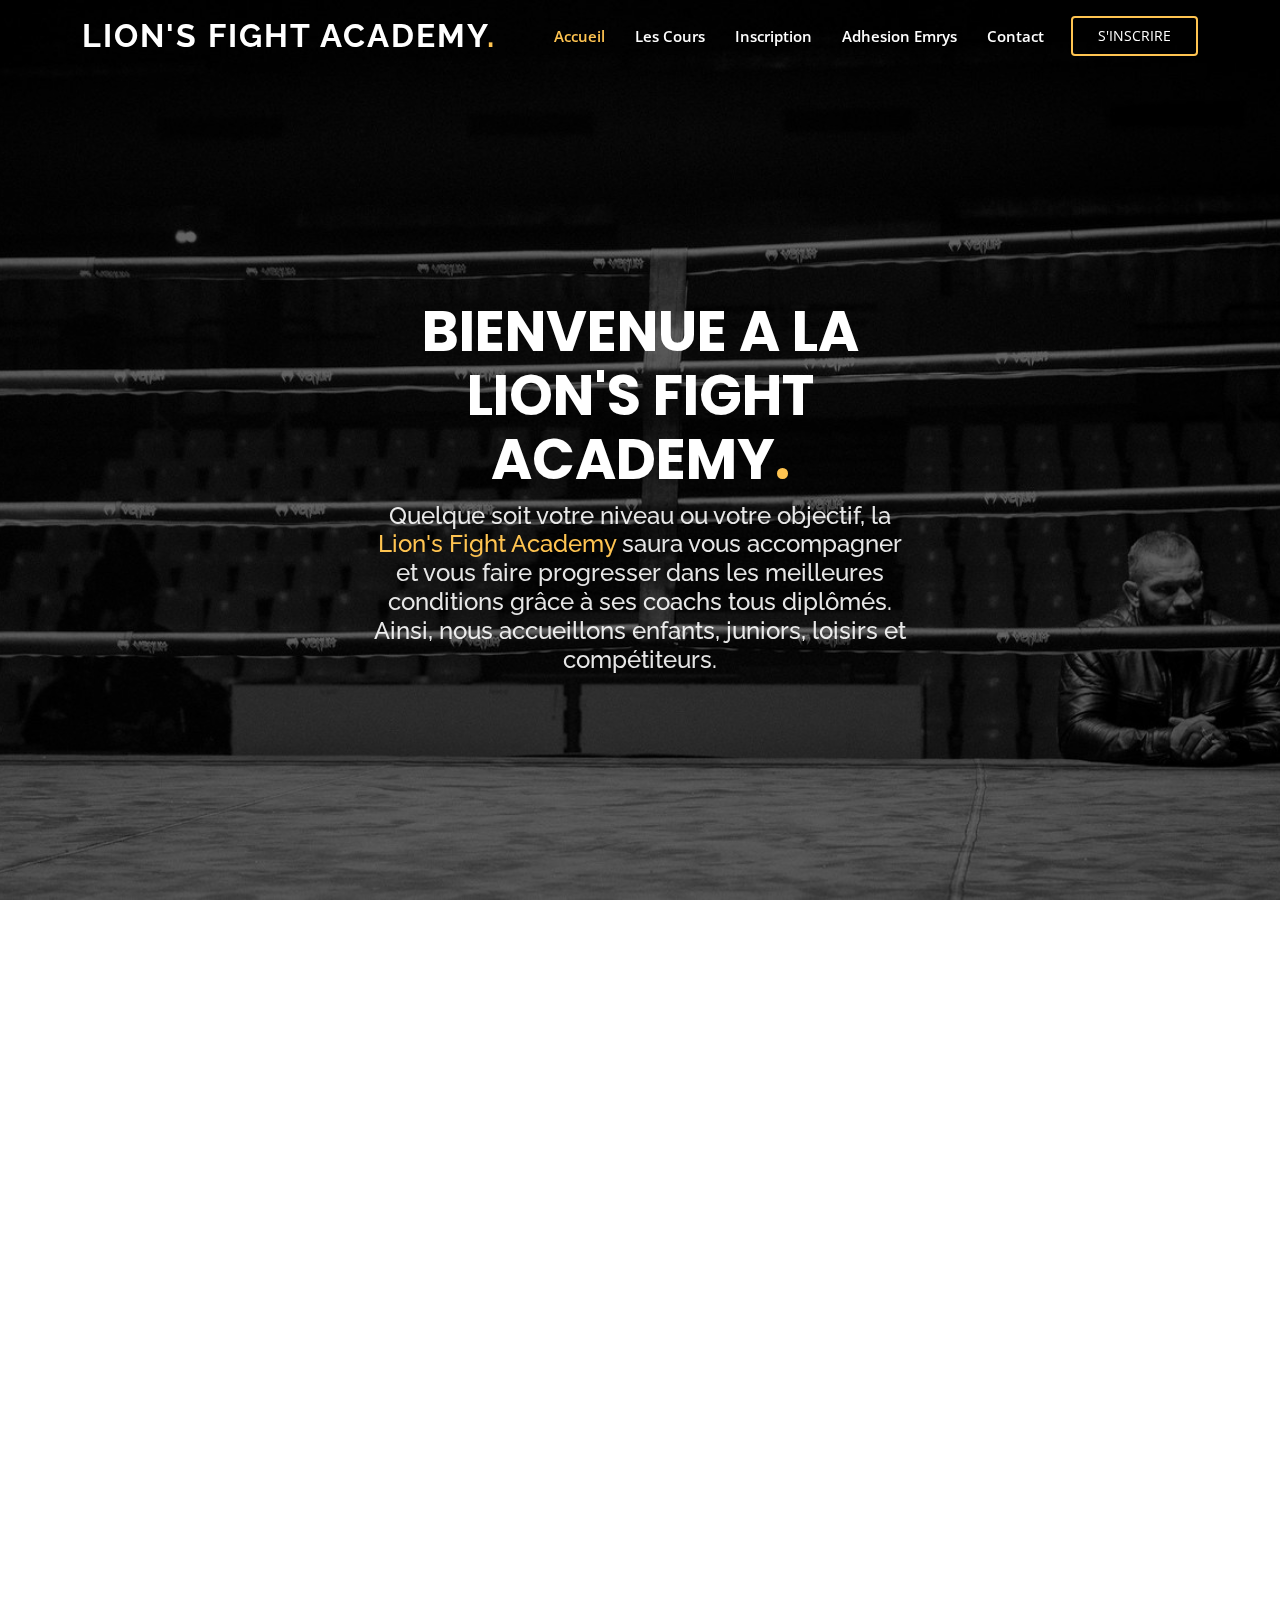
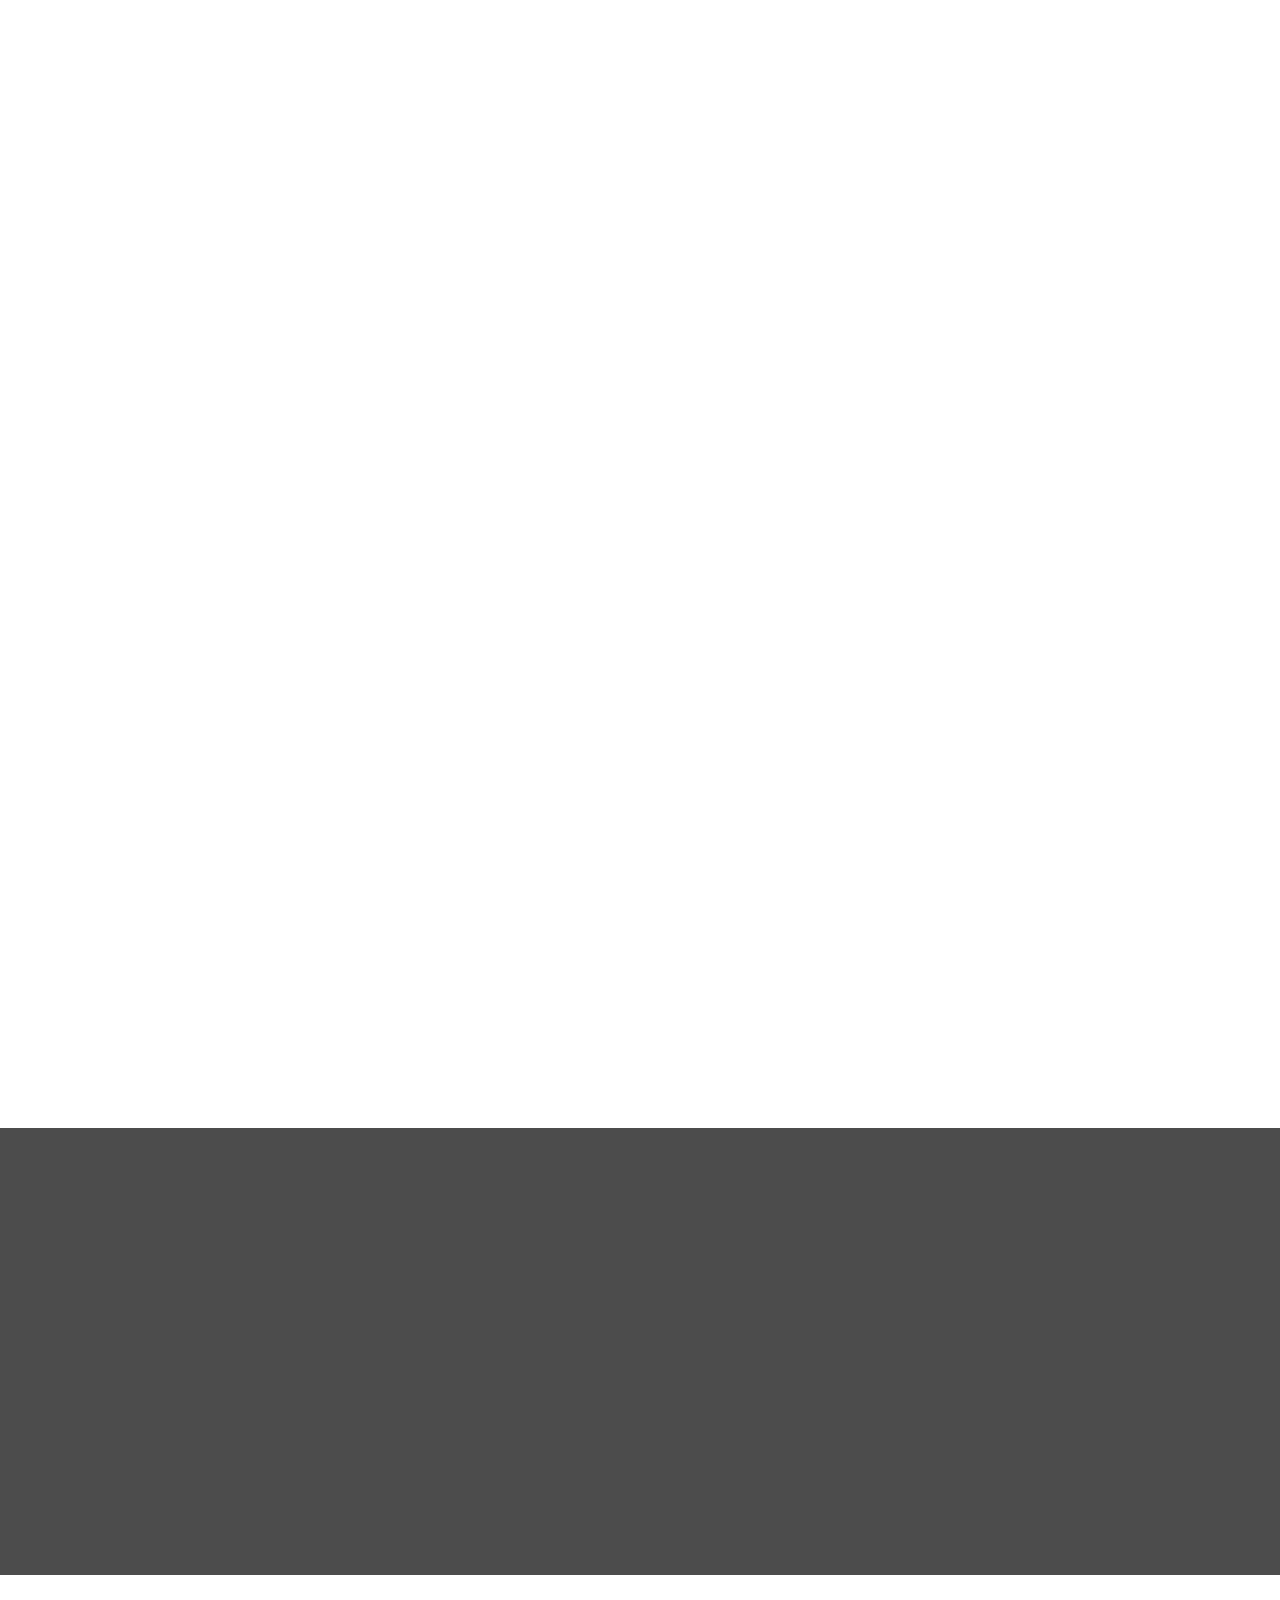
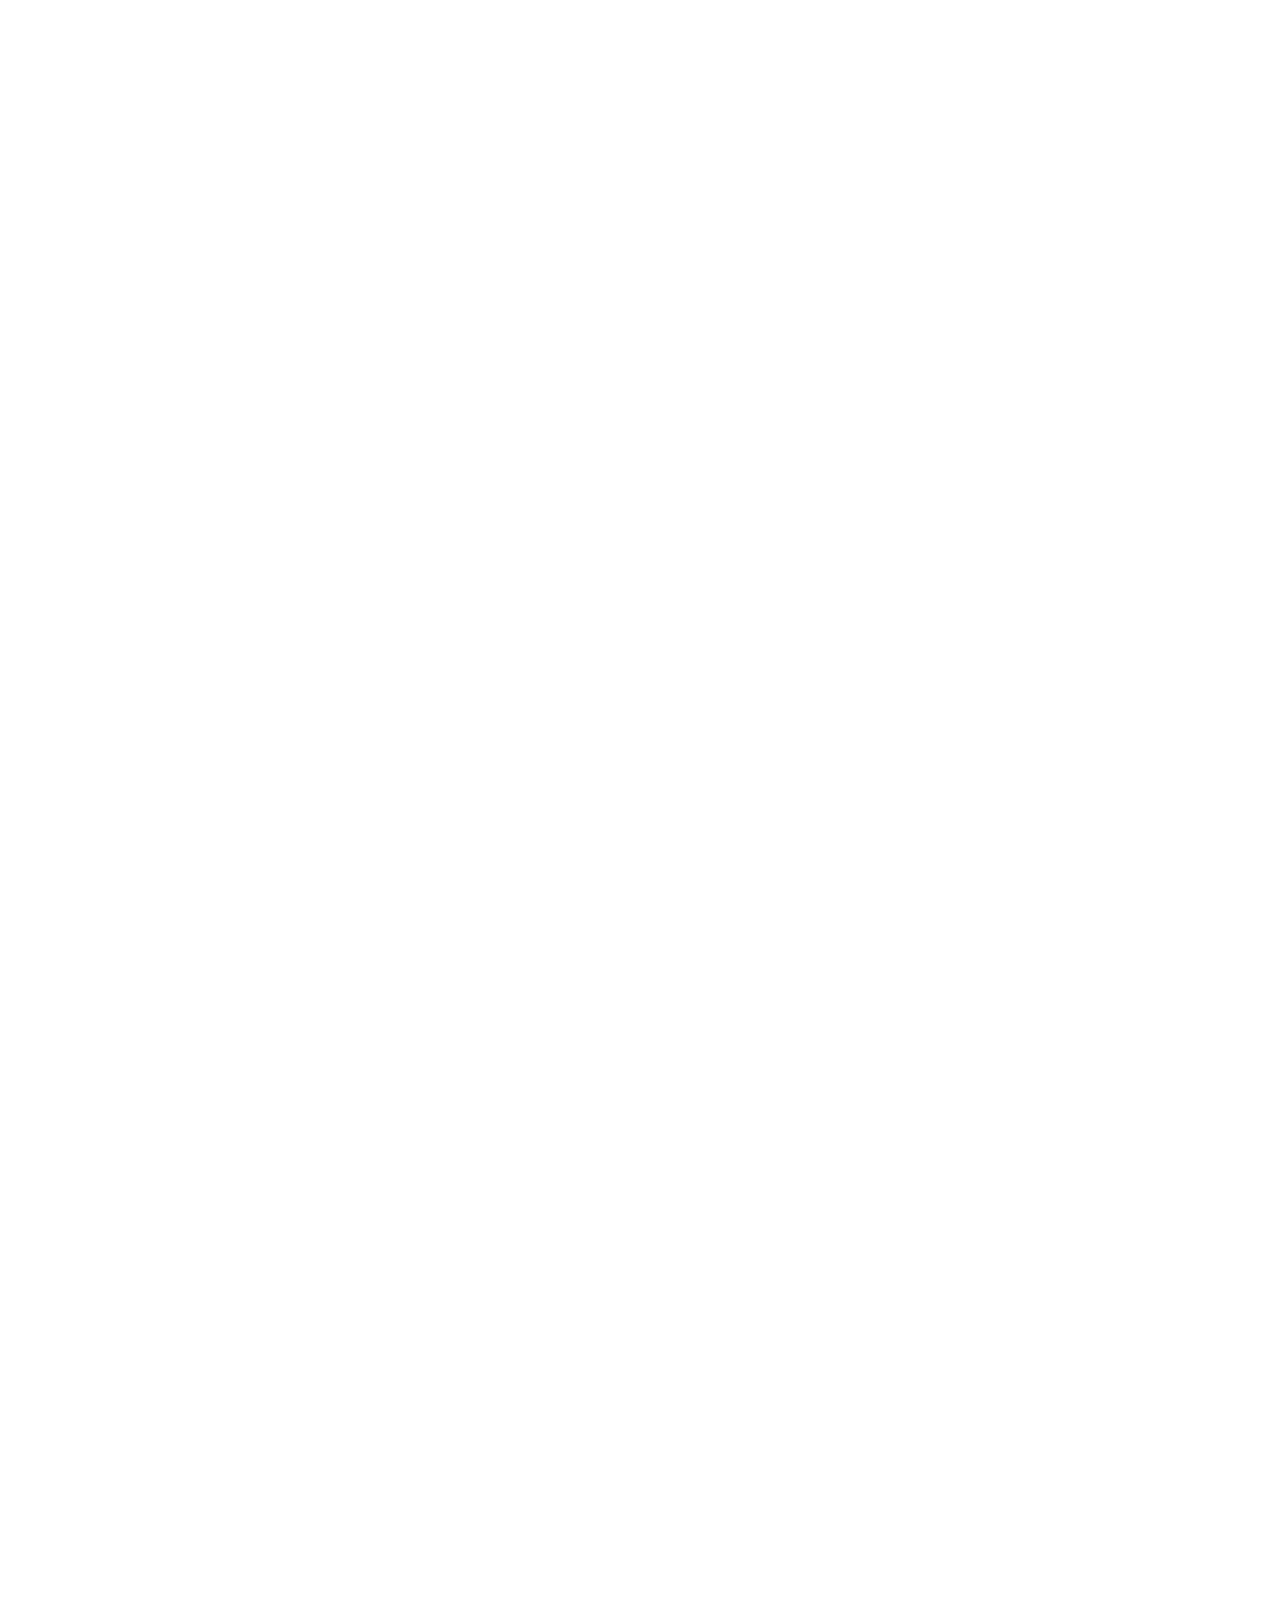
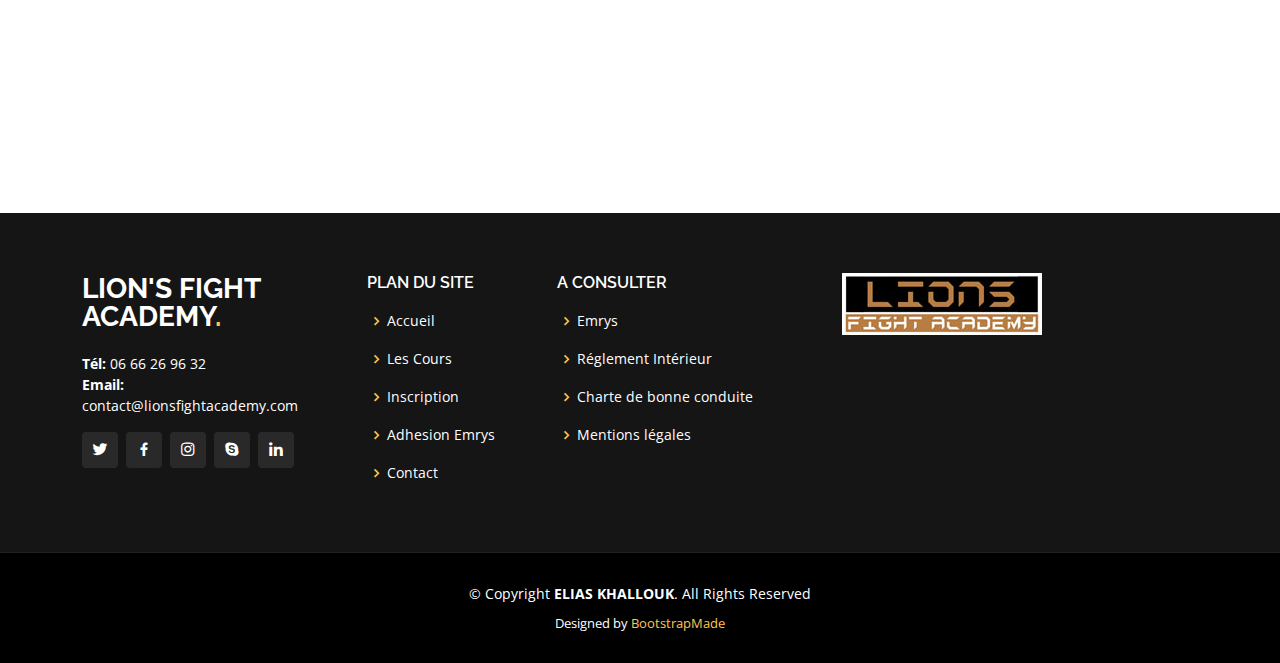
<file: index.html>
<!DOCTYPE html>
<html lang="fr">

<head>
  <meta charset="utf-8">
  <meta content="width=device-width, initial-scale=1.0" name="viewport">

  <title>Lion's Fight Academy</title>
  <meta content="" name="description">
  <meta content="" name="keywords">

  <!-- Favicons -->
  <link href="assets/img/club-boxe-thai-slider-1.png" rel="icon">
  <link href="assets/img/apple-touch-icon.png" rel="apple-touch-icon">

  <!-- Google Fonts -->
  <link href="https://fonts.googleapis.com/css?family=Open+Sans:300,300i,400,400i,600,600i,700,700i|Raleway:300,300i,400,400i,500,500i,600,600i,700,700i|Poppins:300,300i,400,400i,500,500i,600,600i,700,700i" rel="stylesheet">

  <!-- Vendor CSS Files -->
  <link href="assets/vendor/aos/aos.css" rel="stylesheet">
  <link href="assets/vendor/bootstrap/css/bootstrap.min.css" rel="stylesheet">
  <link href="assets/vendor/bootstrap-icons/bootstrap-icons.css" rel="stylesheet">
  <link href="assets/vendor/boxicons/css/boxicons.min.css" rel="stylesheet">
  <link href="assets/vendor/glightbox/css/glightbox.min.css" rel="stylesheet">
  <link href="assets/vendor/remixicon/remixicon.css" rel="stylesheet">
  <link href="assets/vendor/swiper/swiper-bundle.min.css" rel="stylesheet">

  <!-- Template Main CSS File -->
  <link href="assets/css/style.css" rel="stylesheet">

  <!-- =======================================================
  * Template Name: Gp - v4.10.0
  * Template URL: https://bootstrapmade.com/gp-free-multipurpose-html-bootstrap-template/
  * Author: BootstrapMade.com
  * License: https://bootstrapmade.com/license/
  ======================================================== -->
</head>

<body>

  <!-- ======= Header ======= -->
  <header id="header" class="fixed-top ">
    <div class="container d-flex align-items-center justify-content-lg-between">

      <h1 class="logo me-auto me-lg-0"><a href="index.html">lion's fight academy<span>.</span></a></h1>
      <!-- Uncomment below if you prefer to use an image logo -->
      <!-- <a href="index.html" class="logo me-auto me-lg-0"><img src="assets/img/logo.png" alt="" class="img-fluid"></a>-->

      <nav id="navbar" class="navbar order-last order-lg-0">
        <ul>
          <li><a class="nav-link scrollto active" href="#hero">Accueil</a></li>
          <li><a class="nav-link scrollto" href="#services">Les Cours</a></li>
          <li><a class="nav-link scrollto" href="#testimonials">Inscription</a></li>
          <li><a class="nav-link scrollto " href="#about">Adhesion Emrys</a></li>
          <li><a class="nav-link scrollto" href="#contact">Contact</a></li>
        </ul>
        <i class="bi bi-list mobile-nav-toggle"></i>
      </nav><!-- .navbar -->

      <a href="#testimonials" class="get-started-btn scrollto">S'INSCRIRE</a>

    </div>
  </header><!-- End Header -->

  <!-- ======= Hero Section ======= -->
  <section id="hero" class="d-flex align-items-center justify-content-center">
    <div class="container" data-aos="fade-up">

      <div class="row justify-content-center" data-aos="fade-up" data-aos-delay="150">
        <div class="col-xl-6 col-lg-8">
          <h1>BIENVENUE A LA LION'S FIGHT ACADEMY<span>.</span></h1>
          <h2>Quelque soit votre niveau ou votre objectif, la
             <span style="color: #ffc451;">Lion's Fight Academy</span> saura vous accompagner
             et vous faire progresser dans les meilleures
             conditions grâce à ses coachs tous diplômés.
              <br> Ainsi, nous accueillons enfants, juniors, loisirs et compétiteurs.</h2>
        </div>
      </div>


    </div>
  </section><!-- End Hero -->

  <main id="main">



<section  class="services">
  <div class="container" data-aos="fade-up">
      <div class="row">
        <div class="col-lg-3"></div>
        <div class="col-lg-6 col-md-6 d-flex align-items-stretch" data-aos="zoom-in" data-aos-delay="100">
          <div class="icon-box">
            <div class="icon" style="width:100%"><h4 style="margin: 0;">ACTUS</h4></div>
            <h6 id="titre_actus">REPRISE DES COURS</h6>
            <p id="texte_actus">Les cours reprendront à partir du lundi 6 septembre. Voir
              l'affiche ci-contre, pour les lieux et horaires de reprise en fonction
              des catégories d'âge. Attention, nouveaux horaires pour les cours de
              baby boxe. C'est avec grand plaisir que nous vous retrouvons pour
              cette nouvelle saison!</p>
          </div>
        </div>
        <div class="col-lg-3"></div>
      </div>
  </div>
</section>

    <!-- ======= Services Section ======= -->
    <section id="services" class="services">

      <div class="container" data-aos="fade-up">


        <div class="section-title">
          <p>LES COURS</p>
        </div>

          <div class="row">
            <div class="col-lg-6 col-md-6 d-flex align-items-stretch" data-aos="zoom-in" data-aos-delay="100">
              <div class="card-container row">
                          <div class="icon-box" style="padding-top: 45px;padding-bottom: 45px;">
                            <div class="icon" style="width:100%"><h4 style="margin: 0;">BABY BOXE</h4></div>
                            <p style="text-align: justify;">Le cours Baby Boxe est réservé aux enfants de 5 à 9 ans.
                                Les cours s'articulent autour d'exercices ludiques
                                permettant de pratiquer la boxe thaï.
                                Le but est de développer leur motricité et leur faculté
                                à la pratique du muay thaï. L'enseignement des valeurs
                                fondamentales de bonne conduite et de citoyenneté est
                                également dispensé.
                            </p>
                          </div>

                        <div class="icon-box" style="padding-bottom: 37%;">
                          <h4>CONDITIONS D'INSCRIPTION</h4>
                          <p style="text-align: left;"><li>Age : 5 à 9 ans
                              <li>Tarifs :- 1 enfant : 75 Euros
                              <li>Calendrier : Mercredi de 14h00 à 14h45 ou de 15h00 à 15h45 au Dojo - rue Marie Curie - 90300 Offemont
                          </p>

                  </div>
                </div>
            </div>
            <div class="col-lg-6 col-md-6 d-flex align-items-stretch" data-aos="zoom-in" data-aos-delay="100">
              <div class="card-container">
                  <div class="card" >
                      <div class="card-front">
                          <div class="icon-box" style="padding-top: 45px;padding-bottom: 45px;">
                            <div class="icon" style="width:100%"><h4 style="margin: 0;">MMA</h4></div>
                            <p style="text-align: justify;">Le Mixed Martial Arts (MMA) est un
                              sport de combat associant de nombreuses disciplines, allant du
                              judo à la boxe thaï, en passant par la lutte.
                            </p>
                          </div>
                      </div>
                      <div class="card-back">
                        <div class="icon-box">
                          <h4>CONDITIONS D'INSCRIPTION</h4>
                          <p style="text-align: left;"><li>Age : à partir de 16 ans
                              <li>Tarifs :
                                - à partir de 16 ans : 160 Euros
                                - Tarif réduit : 135 Euros
                              (Etudiants, chômeurs ou bénéficaires du RSA sous présentation d'un justificatif)
                              <li>Calendrier : Mardi et vendredi de 20h00 à 21h30 au Dojo - 14 rue Marie Curie - 90300 Offemont
                          </p>
                        </div>
                      </div>
                  </div>
                </div>
            </div>
            <div class="col-lg-6 col-md-6 d-flex align-items-stretch" data-aos="zoom-in" data-aos-delay="100">
              <div class="card-container">
                  <div class="card ">
                      <div class="card-front">
                          <div class="icon-box" style="padding-top: 45px;padding-bottom: 45px;">
                            <div class="icon" style="width:100%"><h4 style="margin: 0;">BOXE EDUCATIVE</h4></div>
                            <p style="text-align: justify;">Les cours Boxe éducative sont réservées aux enfants
                               de 10 à 15 ans.Les cours ont pour but l'enseignement et le perfectionnement des
                               techniques du Muay Thaï. Les séances comprennent du renforcement musculaire, du
                               cardio et de la technique. L'enseignement des valeurs fondamentales de bonne
                               conduite et de citoyenneté est également dispensé.
                            </p>
                          </div>
                      </div>
                      <div class="card-back">
                        <div class="icon-box">
                          <h4>CONDITIONS D'INSCRIPTION</h4>
                          <p style="text-align: left;"><li>Age : 10 à 15 ans
                              <li>Tarifs :- 1 enfant : 105 Euros
                              <li>Calendrier :<br> <b>BELFORT</b> : Jeudi de 17h30 à 19h00 et Vendredi de 17h30
                                à 19h00 au gymnase Bonnet - 1 Rue Anouar el-Sadate - 90000 Belfort
                                <br><b>OFFEMONT</b> : Lundi de 18h00 à 19h30 et Mercredi de 16h00 à 17h30
                                au Dojo - rue Marie Curie - 90300 Offemont
                          </p>
                        </div>
                      </div>
                  </div>
                </div>
            </div>

            <div class="col-lg-6 col-md-6 d-flex align-items-stretch" data-aos="zoom-in" data-aos-delay="100">
              <div class="card-container">
                  <div class="card ">
                      <div class="card-front">
                          <div class="icon-box" style="padding-top: 45px;padding-bottom: 45px;">
                            <div class="icon" style="width:100%"><h4 style="margin: 0;">LOISIRS</h4></div>
                            <p style="text-align: justify;">Les cours Loisirs sont réservés aux personnes
                            de plus de 16 ans. Ils permettent l'apprentissage, l'amélioration et le
                            perfectionnement des techniques de Muay. Les cours ont également pour
                            but d'acquérir une bonne condition physique et de préparer les personnes
                            désireuses de faire de la compétition à passer en section compétiteur.<br>
                            </p>
                          </div>
                      </div>
                      <div class="card-back">
                        <div class="icon-box">
                          <h4 style="margin-top:-45px">CONDITIONS D'INSCRIPTION</h4>
                          <p style="text-align: left;"><li>Age : à partir de 16 ans
                              <li>Tarifs :
                              - Adulte : 160 Euros
                              - de 16 à 18 ans : 135 Euros
                              - Tarif réduit : 135 Euros
                            (Etudiants, chômeurs ou bénéficaires du RSA sous présentation d'un justificatif)
                              <li>Calendrier :
                              <br><b>BELFORT</b> : Mardi de 20h00 à 21h30 et jeudi 20h00 à 21h30 au gymnase Bonnet - 1 Rue Anouar el-Sadate
                              <br><b>OFFEMONT</b> : Lundi de 20h00 à 21h30 et Mercredi de 20h00 à 21h30 au Dojo - rue Marie Curie - 90300 Offemont
                          </p>
                        </div>
                      </div>
                  </div>
                </div>
            </div>
            <div class="col-lg-6 col-md-6 d-flex align-items-stretch" data-aos="zoom-in" data-aos-delay="100">
              <div class="card-container">
                  <div class="card ">
                      <div class="card-front">
                          <div class="icon-box" style="padding-top: 45px;padding-bottom: 45px;">
                            <div class="icon" style="width:100%"><h4 style="margin: 0;">COMPETITEURS</h4></div>
                            <p style="text-align: justify;">Etre un bon combattant nécessite beaucoup
                            de sacrifices. Nos séances se veulent techniques et physiques durant
                            lesquelles se surpasser est une obligation. Les coachs vous accompagneront
                            vers la réussite de vos combats dans les meilleures conditions.
                            </p>
                          </div>
                      </div>
                      <div class="card-back">
                        <div class="icon-box">
                          <h4>CONDITIONS D'INSCRIPTION</h4>
                          <p style="text-align: left;"><li>Age : à partir de 16 ans
                              <li>Tarifs :
                              - Adulte : 160 Euros
                              - de 16 à 18 ans : 135 Euros
                              - Tarif réduit : 135 Euros
                            (Etudiants, chômeurs ou bénéficaires du RSA sous présentation d'un justificatif)
                              <li>Calendrier :
                              <br><b>BELFORT</b> : Mardi de 20h00 à 21h30 et jeudi 20h00 à 21h30 au gymnase Bonnet - 1 Rue Anouar el-Sadate
                              <br><b>OFFEMONT</b> : Lundi de 20h00 à 21h30 et Mercredi de 20h00 à 21h30 au Dojo - rue Marie Curie - 90300 Offemont
                          </p>
                        </div>
                      </div>
                  </div>
                </div>
            </div>

            <div class="col-lg-6 col-md-6 d-flex align-items-stretch" data-aos="zoom-in" data-aos-delay="100">
              <div class="card-container">
                  <div class="card ">
                      <div class="card-front">
                          <div class="icon-box" style="padding-top: 45px;padding-bottom: 45px;">
                            <div class="icon" style="width:100%"><h4 style="margin: 0;">BOXING LADIES</h4></div>
                            <p style="text-align: justify;">Le cours Boxing Ladies est réservé
                              exclusivement aux femmes. Le cours est composé de séances de cardio,
                              de renforcement musculaire et de techniques afin d'apprendre à se défendre.
                            </p>
                          </div>
                      </div>
                      <div class="card-back">
                        <div class="icon-box">
                          <h4>CONDITIONS D'INSCRIPTION</h4>
                          <p style="text-align: left;"><li>Age : à partir de 16 ans - Exclusivement réservé aux femmes.
                              <li>Tarifs :
                                - à partir de 16 ans : 90 Euros
                                - Tarif réduit : 80 Euros
                              (Etudiants, chômeurs ou bénéficaires du RSA sous présentation d'un justificatif)
                              <li>Calendrier : Samedi de 10h00 à 12h00 au Dojo - 14 rue Marie Curie - 90300 Offemont
                          </p>
                        </div>
                      </div>
                  </div>
                </div>
            </div>


          </div>
      </div>
    </section><!-- End Services Section -->



    <!-- ======= Counts Section ======= -->
    <!--<section id="counts" class="counts">
      <div class="container" data-aos="fade-up">

        <div class="row no-gutters">
          <div class="image col-xl-5 d-flex align-items-stretch justify-content-center justify-content-lg-start" data-aos="fade-right" data-aos-delay="100"></div>
          <div class="col-xl-7 ps-0 ps-lg-5 pe-lg-1 d-flex align-items-stretch" data-aos="fade-left" data-aos-delay="100">
            <div class="content d-flex flex-column justify-content-center">
              <h3>Voluptatem dignissimos provident quasi</h3>
              <p>
                Lorem ipsum dolor sit amet, consectetur adipiscing elit, sed do eiusmod tempor incididunt ut labore et dolore magna aliqua. Duis aute irure dolor in reprehenderit
              </p>
              <div class="row">
                <div class="col-md-6 d-md-flex align-items-md-stretch">
                  <div class="count-box">
                    <i class="bi bi-emoji-smile"></i>
                    <span data-purecounter-start="0" data-purecounter-end="65" data-purecounter-duration="2" class="purecounter"></span>
                    <p><strong>Happy Clients</strong> consequuntur voluptas nostrum aliquid ipsam architecto ut.</p>
                  </div>
                </div>

                <div class="col-md-6 d-md-flex align-items-md-stretch">
                  <div class="count-box">
                    <i class="bi bi-journal-richtext"></i>
                    <span data-purecounter-start="0" data-purecounter-end="85" data-purecounter-duration="2" class="purecounter"></span>
                    <p><strong>Projects</strong> adipisci atque cum quia aspernatur totam laudantium et quia dere tan</p>
                  </div>
                </div>

                <div class="col-md-6 d-md-flex align-items-md-stretch">
                  <div class="count-box">
                    <i class="bi bi-clock"></i>
                    <span data-purecounter-start="0" data-purecounter-end="35" data-purecounter-duration="4" class="purecounter"></span>
                    <p><strong>Years of experience</strong> aut commodi quaerat modi aliquam nam ducimus aut voluptate non vel</p>
                  </div>
                </div>

                <div class="col-md-6 d-md-flex align-items-md-stretch">
                  <div class="count-box">
                    <i class="bi bi-award"></i>
                    <span data-purecounter-start="0" data-purecounter-end="20" data-purecounter-duration="4" class="purecounter"></span>
                    <p><strong>Awards</strong> rerum asperiores dolor alias quo reprehenderit eum et nemo pad der</p>
                  </div>
                </div>
              </div>
            </div><!-- End .content-->
          </div>
        </div>

      </div>
    </section><!-- End Counts Section -->

    <!-- ======= Testimonials Section ======= -->
    <section id="testimonials" class="testimonials">
      <div class="container" data-aos="zoom-in">

        <div class="testimonials-slider swiper" data-aos="fade-up" data-aos-delay="100">
          <div class="swiper-wrapper">

            <div class="swiper-slide">
              <div class="testimonial-item">
                <h1>INSCRIPTION</h1>

                <p style="margin-top: 130px;">
                  Pour s'inscrire à la Lion's Fight Academy,<span style="color: #ffc451;"> 2 solutions s'offrent à vous.</span>
                </p>
              </div>
            </div><!-- End testimonial item -->

            <div class="swiper-slide">
              <div class="testimonial-item">
                <h1>INSCRIPTION</h1>
                <h3><span style="color: #ffc451;">1.</span> Telechargement bulletin adhesion :</h3>
                <p style="margin-top: 98px;">
                  Si vous le préférez, vous pouvez aussi télécharger le formulaire d'adhésion en cliquant ici, le remplir et nous l'apporter lors des cours avec les documents demandés.
                </p>
              </div>
            </div><!-- End testimonial item -->

            <div class="swiper-slide">
              <div class="testimonial-item">
                <h1>INSCRIPTION</h1>
                <h3><span style="color: #ffc451;">2.</span> Directement au club</h3>
                <p style="margin-top: 98px;">
                  Si vous ne possédez pas d'imprimante, le formulaire d'adhésion est également disponible au club.
                </p>
              </div>
            </div><!-- End testimonial item -->




          </div>
          <div class="swiper-pagination"></div>
        </div>

      </div>
    </section><!-- End Testimonials Section -->

    <!-- ======= About Section ======= -->
    <section id="about" class="about">
      <div class="container" data-aos="fade-up">

        <div class="row">
          <div class="col-lg-6 order-1 order-lg-2" data-aos="fade-left" data-aos-delay="100">
            <img src="assets/img/emrys.jpg" class="img-fluid" style="border-radius: 50px;"alt="">
          </div>
          <div class="section-title">
            <p>EMRYS</p>
          </div>
          <div class="col-lg-6 pt-4 pt-lg-0 order-2 order-lg-1 content" data-aos="fade-right" data-aos-delay="100">

            <!--<ul>
              <li><i class="ri-check-double-line"></i> Ullamco laboris nisi ut aliquip ex ea commodo consequat.</li>
              <li><i class="ri-check-double-line"></i> Duis aute irure dolor in reprehenderit in voluptate velit.</li>
              <li><i class="ri-check-double-line"></i> Ullamco laboris nisi ut aliquip ex ea commodo consequat. Duis aute irure dolor in reprehenderit in voluptate trideta storacalaperda mastiro dolore eu fugiat nulla pariatur.</li>
            </ul>-->
            <h3>Emrys, qu'est-ce que c'est ?</h3>
            <p>
            Emrys est une coopérative qui propose aux consommateurs
             d'utiliser des cartes de paiement pour échanger des points
             de fidélité contre des avantages et des réductions chez les
             commerçants partenaires. Le but est de favoriser les
             échanges locaux et les circuits courts, en encourageant les
             consommateurs à acheter auprès des commerçants locaux.
            </p>
            <h3>Comment ça marche ?</h3>
            <p>Emrys fonctionne en créant une communauté de consommateurs
               qui s'engagent à utiliser les cartes de paiement Emrys pour
               leurs achats quotidiens et à recommander la coopérative à
               leurs proches. Les consommateurs gagnent des points de
               fidélité en utilisant la carte de paiement Emrys, qui
               peuvent ensuite être échangés contre des avantages et des
               réductions chez les commerçants partenaires.</p>
              <h3>Avantages</h3>
              <p>En utilisant les cartes de paiement Emrys, les
                consommateurs peuvent économiser de l'argent sur leurs
                achats quotidiens en bénéficiant de réductions et
                d'avantages chez les commerçants partenaires. La coopérative
                encourage également les échanges locaux et les circuits
                courts, en favorisant les commerçants locaux.</p>

          </div>
        </div>
        <div class="row">
          <div class="col-lg-6 pt-4 pt-lg-0 order-1 order-lg-2 content" data-aos="fade-left" data-aos-delay="100">
            <h3 style="margin-top: revert;">Statut pour commencer</h3>
            <p style="margin-bottom: 50px;">Pour commencer à utiliser les services d'Emrys, il
              est recommandé de devenir membre de la coopérative en
              souscrivant à une carte de paiement Emrys. Cela vous
              permettra de commencer à gagner des points de fidélité
              et à bénéficier des avantages et des réductions proposés
              par les commerçants partenaires.</p>
              <a href="https://www.emryslacarte.fr/fr/inscription?isOld=1"><img src="assets/img/inscription-emrys.jpg" style="width:100%"></img></a>
          </div>
          <div class="col-lg-6 pt-4 pt-lg-0 order-2 order-lg-1 content" data-aos="fade-right" data-aos-delay="100">
                <img src="assets/img/carte-emrys.png" class="img-fluid" style="border: 1px solid #000;border-radius: 50px;" alt="">
          </div>

        </div>

      </div>
    </section><!-- End About Section -->

    <!-- ======= Contact Section ======= -->
    <section id="contact" class="contact new-row">
      <div class="col-sm-1"></div>

      <div class="container col-sm-4" data-aos="fade-up">
        <div class="section-title">
          <p>COORDONNEES</p>
        </div>
        <p>Pour nous contacter, vous pouvez joindre :
          <li>Hakim Moussaoui : president@lionsfightacademy.com
          <li>contact@lionsfightacademy.com</p>
        <div>
          <iframe style="border:0; width: 100%; height: 270px;" src="https://www.google.com/maps/embed?pb=!1m18!1m12!1m3!1d2688.297298671936!2d6.876816215738556!3d47.639789293677715!2m3!1f0!2f0!3f0!3m2!1i1024!2i768!4f13.1!3m3!1m2!1s0x47923b542ff5a47d%3A0x5bc38432b0c45668!2sGymnase+Pierre+Bonnet!5e0!3m2!1sfr!2sfr!4v1515702551579" frameborder="0" allowfullscreen></iframe>
        </div>
      </div>

      <div class="col-sm-1"></div>

      <div class="container col-sm-4" data-aos="fade-up">

        <div class="section-title">
          <p>LIEU DES COURS</p>
        </div>
        <p style="margin-bottom: 53px;">Les cours se déroulent soit à Belfort au gymnase Bonnet ou à Offemont au Dojo (selon le calendrier établi)</p>
        <div>
          <iframe style="border:0; width: 100%; height: 270px;" src="https://www.google.com/maps/embed?pb=!1m18!1m12!1m3!1d2687.3235418070876!2d6.872652050314415!3d47.65871077908601!2m3!1f0!2f0!3f0!3m2!1i1024!2i768!4f13.1!3m3!1m2!1s0x47923b38ffc6e25b%3A0x23d2e0435fa7ca16!2sGymnase%20d'Offemont!5e0!3m2!1sfr!2sfr!4v1642430291780!5m2!1sfr!2sfr" frameborder="0" allowfullscreen></iframe>
        </div>
      </div>
      <div class="col-sm-1"></div>
    </section><!-- End Contact Section -->

  </main><!-- End #main -->



  <!-- ======= Footer ======= -->
  <footer id="footer">
    <div class="footer-top">
      <div class="container">
        <div class="row">

          <div class="col-lg-3 col-md-6">
            <div class="footer-info">
              <h3>lion's fight academy<span>.</span></h3>
                <strong>Tél:</strong> 06 66 26 96 32<br>
                <strong>Email:</strong> contact@lionsfightacademy.com<br>
              </p>
              <div class="social-links mt-3">
                <a href="#" class="twitter"><i class="bx bxl-twitter"></i></a>
                <a href="#" class="facebook"><i class="bx bxl-facebook"></i></a>
                <a href="#" class="instagram"><i class="bx bxl-instagram"></i></a>
                <a href="#" class="google-plus"><i class="bx bxl-skype"></i></a>
                <a href="#" class="linkedin"><i class="bx bxl-linkedin"></i></a>
              </div>
            </div>
          </div>

          <div class="col-lg-2 col-md-6 footer-links">
            <h4>PLAN DU SITE</h4>
            <ul>
              <li><i class="bx bx-chevron-right"></i> <a href="#hero">Accueil</a></li>
              <li><i class="bx bx-chevron-right"></i> <a href="#services">Les Cours</a></li>
              <li><i class="bx bx-chevron-right"></i> <a href="#testimonials">Inscription</a></li>
              <li><i class="bx bx-chevron-right"></i> <a href="#about">Adhesion Emrys</a></li>
              <li><i class="bx bx-chevron-right"></i> <a href="#contact">Contact</a></li>
            </ul>
          </div>

          <div class="col-lg-3 col-md-6 footer-links">
            <h4>A CONSULTER</h4>
            <ul>
              <li><i class="bx bx-chevron-right"></i> <a href="https://www.emryslacarte.fr/fr/inscription?isOld=1">Emrys</a></li>
              <li><i class="bx bx-chevron-right"></i> <a href="reglement-interieur.html">Réglement Intérieur</a></li>
              <li><i class="bx bx-chevron-right"></i> <a href="charte-conduite.html">Charte de bonne conduite</a></li>
              <li><i class="bx bx-chevron-right"></i> <a href="mentions-legales.html">Mentions légales</a></li>
            </ul>
          </div>

          <div class="col-lg-4 col-md-6 footer-newsletter">
            <img src="./assets/img/lions-fight-academy-belfort.jpg"></img>

          </div>

        </div>
      </div>
    </div>

    <div class="container">
      <div class="copyright">
        &copy; Copyright <strong><span>ELIAS KHALLOUK</span></strong>. All Rights Reserved
      </div>
      <div class="credits">
        <!-- All the links in the footer should remain intact. -->
        <!-- You can delete the links only if you purchased the pro version. -->
        <!-- Licensing information: https://bootstrapmade.com/license/ -->
        <!-- Purchase the pro version with working PHP/AJAX contact form: https://bootstrapmade.com/gp-free-multipurpose-html-bootstrap-template/ -->
        Designed by <a href="https://bootstrapmade.com/">BootstrapMade</a>
      </div>
    </div>
  </footer><!-- End Footer -->

  <div id="preloader"></div>
  <a href="#" class="back-to-top d-flex align-items-center justify-content-center"><i class="bi bi-arrow-up-short"></i></a>

  <!-- Vendor JS Files -->
  <script src="assets/vendor/purecounter/purecounter_vanilla.js"></script>
  <script src="assets/vendor/aos/aos.js"></script>
  <script src="assets/vendor/bootstrap/js/bootstrap.bundle.min.js"></script>
  <script src="assets/vendor/glightbox/js/glightbox.min.js"></script>
  <script src="assets/vendor/isotope-layout/isotope.pkgd.min.js"></script>
  <script src="assets/vendor/swiper/swiper-bundle.min.js"></script>
  <script src="assets/vendor/php-email-form/validate.js"></script>

  <!-- Template Main JS File -->
  <script src="assets/js/main.js"></script>

</body>

</html>
</file>
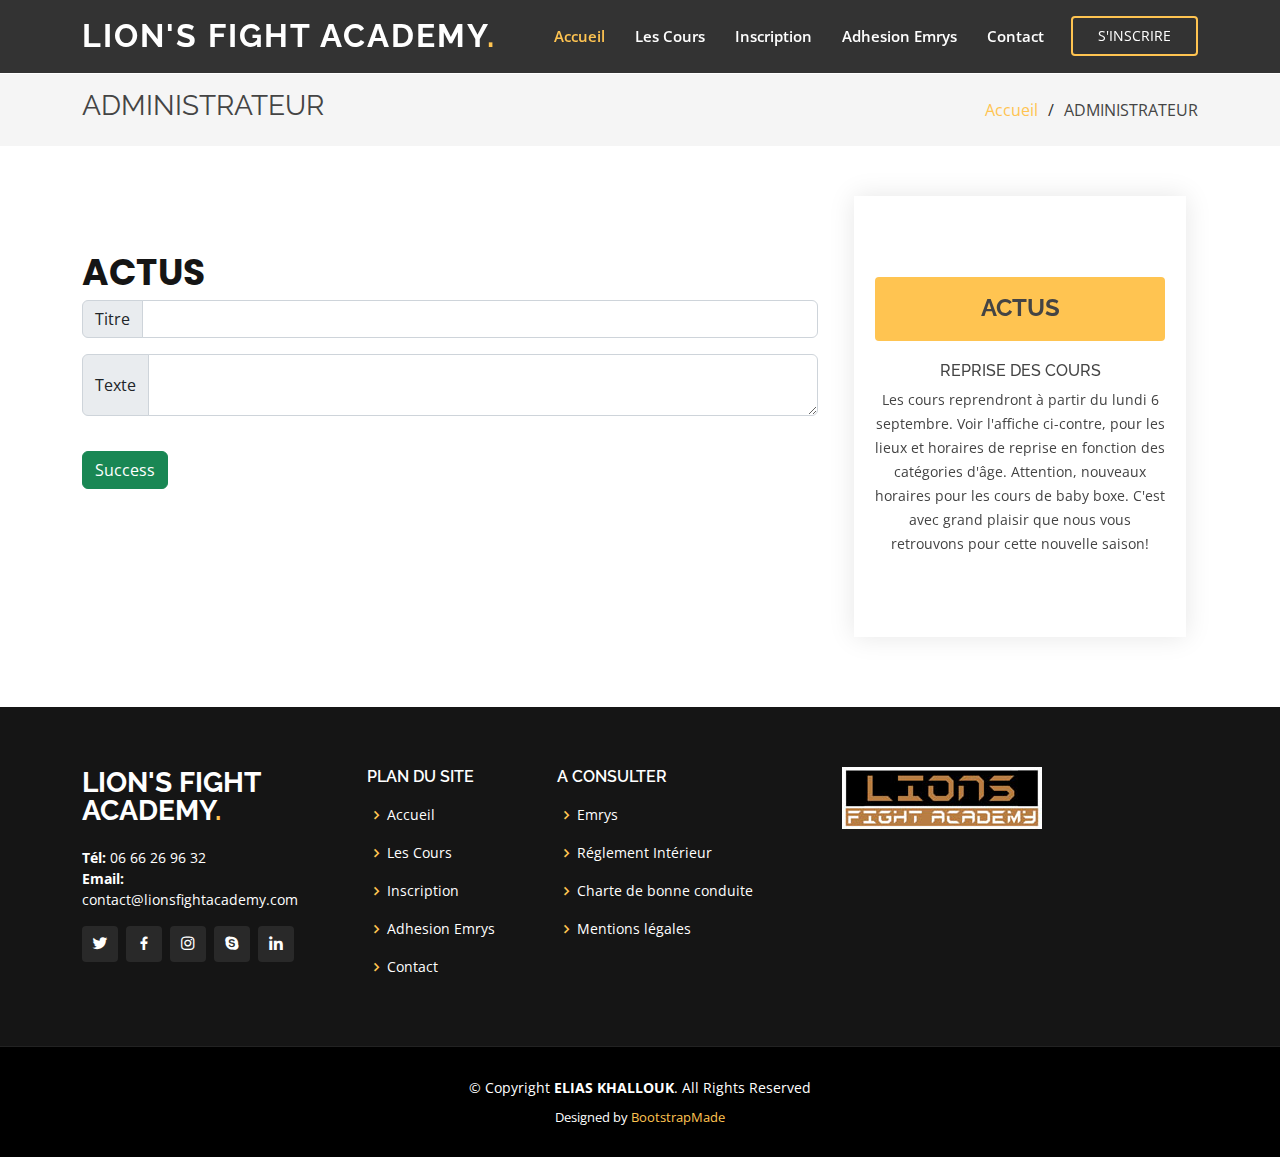
<file: admin.html>
<!DOCTYPE html>
<html lang="fr">

<head>
  <meta charset="utf-8">
  <meta content="width=device-width, initial-scale=1.0" name="viewport">

  <title>Lion's Fight Admin</title>
  <meta content="" name="description">
  <meta content="" name="keywords">

  <!-- Favicons -->
  <link href="assets/img/club-boxe-thai-slider-1.png" rel="icon">
  <link href="assets/img/apple-touch-icon.png" rel="apple-touch-icon">

  <!-- Google Fonts -->
  <link href="https://fonts.googleapis.com/css?family=Open+Sans:300,300i,400,400i,600,600i,700,700i|Raleway:300,300i,400,400i,500,500i,600,600i,700,700i|Poppins:300,300i,400,400i,500,500i,600,600i,700,700i" rel="stylesheet">

  <!-- Vendor CSS Files -->
  <link href="assets/vendor/aos/aos.css" rel="stylesheet">
  <link href="assets/vendor/bootstrap/css/bootstrap.min.css" rel="stylesheet">
  <link href="assets/vendor/bootstrap-icons/bootstrap-icons.css" rel="stylesheet">
  <link href="assets/vendor/boxicons/css/boxicons.min.css" rel="stylesheet">
  <link href="assets/vendor/glightbox/css/glightbox.min.css" rel="stylesheet">
  <link href="assets/vendor/remixicon/remixicon.css" rel="stylesheet">
  <link href="assets/vendor/swiper/swiper-bundle.min.css" rel="stylesheet">

  <!-- Template Main CSS File -->
  <link href="assets/css/style.css" rel="stylesheet">

  <!-- =======================================================
  * Template Name: Gp - v4.10.0
  * Template URL: https://bootstrapmade.com/gp-free-multipurpose-html-bootstrap-template/
  * Author: BootstrapMade.com
  * License: https://bootstrapmade.com/license/
  ======================================================== -->
</head>

<body>

  <!-- ======= Header ======= -->
  <header id="header" class="fixed-top header-inner-pages">
    <div class="container d-flex align-items-center justify-content-lg-between">

      <h1 class="logo me-auto me-lg-0"><a href="index.html">lion's fight academy<span>.</span></a></h1>
      <!-- Uncomment below if you prefer to use an image logo -->
      <!-- <a href="index.html" class="logo me-auto me-lg-0"><img src="assets/img/logo.png" alt="" class="img-fluid"></a>-->

      <nav id="navbar" class="navbar order-last order-lg-0">
        <ul>
          <li><a class="nav-link scrollto active" href="index.html#hero">Accueil</a></li>
          <li><a class="nav-link scrollto" href="index.html#services">Les Cours</a></li>
          <li><a class="nav-link scrollto" href="index.html#testimonials">Inscription</a></li>
          <li><a class="nav-link scrollto " href="index.html#about">Adhesion Emrys</a></li>
          <li><a class="nav-link scrollto" href="index.html#contact">Contact</a></li>
        </ul>
        <i class="bi bi-list mobile-nav-toggle"></i>
      </nav><!-- .navbar -->

      <a href="index.html#testimonials" class="get-started-btn scrollto">S'INSCRIRE</a>

    </div>
  </header><!-- End Header -->

  <main id="main">

    <!-- ======= Breadcrumbs ======= -->
    <section class="breadcrumbs">
      <div class="container">

        <div class="d-flex justify-content-between align-items-center">
          <h2>ADMINISTRATEUR</h2>
          <ol>
            <li><a href="index.html">Accueil</a></li>
            <li>ADMINISTRATEUR</li>
          </ol>
        </div>

      </div>
    </section><!-- End Breadcrumbs -->

    <section class="inner-page">
      <div class="container">
        <div class="row">
          <div class="col-sm-8">
            <div class="section-title">
              <p>ACTUS</p>
            </div>
            <div class="input-group mb-3">
              <span class="input-group-text" id="inputGroup-sizing-default">Titre</span>
              <input type="text" class="form-control" aria-label="Sizing example input" aria-describedby="inputGroup-sizing-default">
            </div>
            <div class="input-group">
              <span class="input-group-text">Texte</span>
              <textarea class="form-control" aria-label="With textarea"></textarea>
            </div>
            <button type="button" class="btn btn-success" style="margin-top: 35px;">Success</button>
          </div>
          <div class="col-sm-4">
            <div  class="services">
              <div class="container" data-aos="fade-up">
                  <div class="row">
                    <div class="col-lg-12 col-md-6 d-flex align-items-stretch" data-aos="zoom-in" data-aos-delay="100">
                      <div class="icon-box">
                        <div class="icon" style="width:100%"><h4 style="margin: 0;">ACTUS</h4></div>
                        <h6 id="titre_actus">REPRISE DES COURS</h6>
                        <p id="texte_actus">Les cours reprendront à partir du lundi 6 septembre. Voir
                          l'affiche ci-contre, pour les lieux et horaires de reprise en fonction
                          des catégories d'âge. Attention, nouveaux horaires pour les cours de
                          baby boxe. C'est avec grand plaisir que nous vous retrouvons pour
                          cette nouvelle saison!</p>

                      </div>
                    </div>
                 </div>
              </div>
            </div>
          </div>
        </div>
      </div>
    </section>

  </main><!-- End #main -->

  <!-- ======= Footer ======= -->
  <footer id="footer">
    <div class="footer-top">
      <div class="container">
        <div class="row">

          <div class="col-lg-3 col-md-6">
            <div class="footer-info">
              <h3>lion's fight academy<span>.</span></h3>
                <strong>Tél:</strong> 06 66 26 96 32<br>
                <strong>Email:</strong> contact@lionsfightacademy.com<br>
              </p>
              <div class="social-links mt-3">
                <a href="#" class="twitter"><i class="bx bxl-twitter"></i></a>
                <a href="#" class="facebook"><i class="bx bxl-facebook"></i></a>
                <a href="#" class="instagram"><i class="bx bxl-instagram"></i></a>
                <a href="#" class="google-plus"><i class="bx bxl-skype"></i></a>
                <a href="#" class="linkedin"><i class="bx bxl-linkedin"></i></a>
              </div>
            </div>
          </div>

          <div class="col-lg-2 col-md-6 footer-links">
            <h4>PLAN DU SITE</h4>
            <ul>
              <li><i class="bx bx-chevron-right"></i> <a href="index.html#hero">Accueil</a></li>
              <li><i class="bx bx-chevron-right"></i> <a href="index.html#services">Les Cours</a></li>
              <li><i class="bx bx-chevron-right"></i> <a href="index.html#testimonials">Inscription</a></li>
              <li><i class="bx bx-chevron-right"></i> <a href="index.html#about">Adhesion Emrys</a></li>
              <li><i class="bx bx-chevron-right"></i> <a href="index.html#contact">Contact</a></li>
            </ul>
          </div>

          <div class="col-lg-3 col-md-6 footer-links">
            <h4>A CONSULTER</h4>
            <ul>
              <li><i class="bx bx-chevron-right"></i> <a href="https://www.emryslacarte.fr/fr/inscription?isOld=1">Emrys</a></li>
              <li><i class="bx bx-chevron-right"></i> <a href="reglement-interieur.html">Réglement Intérieur</a></li>
              <li><i class="bx bx-chevron-right"></i> <a href="charte-conduite.html">Charte de bonne conduite</a></li>
              <li><i class="bx bx-chevron-right"></i> <a href="mentions-legales.html">Mentions légales</a></li>
            </ul>
          </div>

          <div class="col-lg-4 col-md-6 footer-newsletter">
            <img src="./assets/img/lions-fight-academy-belfort.jpg"></img>

          </div>

        </div>
      </div>
    </div>

    <div class="container">
      <div class="copyright">
        &copy; Copyright <strong><span>ELIAS KHALLOUK</span></strong>. All Rights Reserved
      </div>
      <div class="credits">
        <!-- All the links in the footer should remain intact. -->
        <!-- You can delete the links only if you purchased the pro version. -->
        <!-- Licensing information: https://bootstrapmade.com/license/ -->
        <!-- Purchase the pro version with working PHP/AJAX contact form: https://bootstrapmade.com/gp-free-multipurpose-html-bootstrap-template/ -->
        Designed by <a href="https://bootstrapmade.com/">BootstrapMade</a>
      </div>
    </div>
  </footer><!-- End Footer -->

  <div id="preloader"></div>
  <a href="#" class="back-to-top d-flex align-items-center justify-content-center"><i class="bi bi-arrow-up-short"></i></a>

  <!-- Vendor JS Files -->
  <script src="assets/vendor/purecounter/purecounter_vanilla.js"></script>
  <script src="assets/vendor/aos/aos.js"></script>
  <script src="assets/vendor/bootstrap/js/bootstrap.bundle.min.js"></script>
  <script src="assets/vendor/glightbox/js/glightbox.min.js"></script>
  <script src="assets/vendor/isotope-layout/isotope.pkgd.min.js"></script>
  <script src="assets/vendor/swiper/swiper-bundle.min.js"></script>
  <script src="assets/vendor/php-email-form/validate.js"></script>

  <!-- Template Main JS File -->
  <script src="assets/js/main.js"></script>

</body>

</html>
</file>
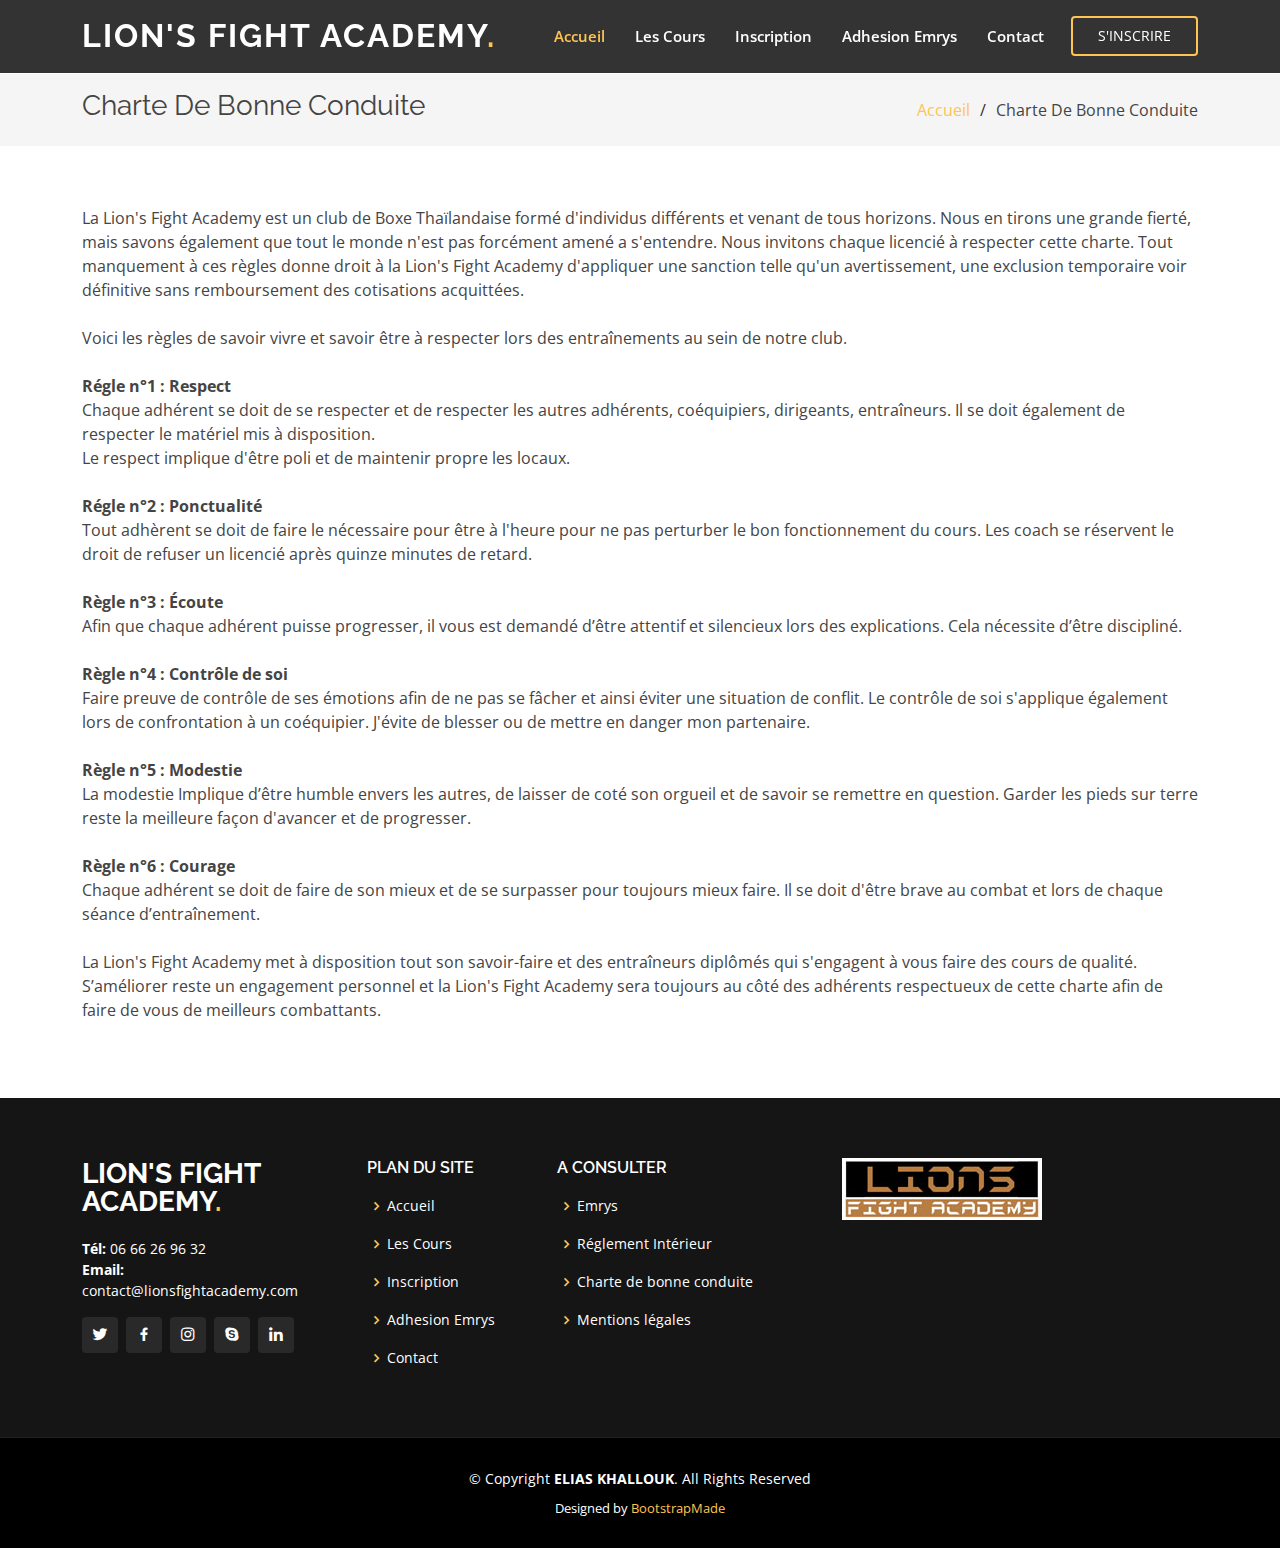
<file: charte-conduite.html>
<!DOCTYPE html>
<html lang="fr">

<head>
  <meta charset="utf-8">
  <meta content="width=device-width, initial-scale=1.0" name="viewport">

  <title>Lion's Fight Academy</title>
  <meta content="" name="description">
  <meta content="" name="keywords">

  <!-- Favicons -->
  <link href="assets/img/club-boxe-thai-slider-1.png" rel="icon">
  <link href="assets/img/apple-touch-icon.png" rel="apple-touch-icon">

  <!-- Google Fonts -->
  <link href="https://fonts.googleapis.com/css?family=Open+Sans:300,300i,400,400i,600,600i,700,700i|Raleway:300,300i,400,400i,500,500i,600,600i,700,700i|Poppins:300,300i,400,400i,500,500i,600,600i,700,700i" rel="stylesheet">

  <!-- Vendor CSS Files -->
  <link href="assets/vendor/aos/aos.css" rel="stylesheet">
  <link href="assets/vendor/bootstrap/css/bootstrap.min.css" rel="stylesheet">
  <link href="assets/vendor/bootstrap-icons/bootstrap-icons.css" rel="stylesheet">
  <link href="assets/vendor/boxicons/css/boxicons.min.css" rel="stylesheet">
  <link href="assets/vendor/glightbox/css/glightbox.min.css" rel="stylesheet">
  <link href="assets/vendor/remixicon/remixicon.css" rel="stylesheet">
  <link href="assets/vendor/swiper/swiper-bundle.min.css" rel="stylesheet">

  <!-- Template Main CSS File -->
  <link href="assets/css/style.css" rel="stylesheet">

  <!-- =======================================================
  * Template Name: Gp - v4.10.0
  * Template URL: https://bootstrapmade.com/gp-free-multipurpose-html-bootstrap-template/
  * Author: BootstrapMade.com
  * License: https://bootstrapmade.com/license/
  ======================================================== -->
</head>

<body>

  <!-- ======= Header ======= -->
  <header id="header" class="fixed-top header-inner-pages">
    <div class="container d-flex align-items-center justify-content-lg-between">

      <h1 class="logo me-auto me-lg-0"><a href="index.html">lion's fight academy<span>.</span></a></h1>
      <!-- Uncomment below if you prefer to use an image logo -->
      <!-- <a href="index.html" class="logo me-auto me-lg-0"><img src="assets/img/logo.png" alt="" class="img-fluid"></a>-->

      <nav id="navbar" class="navbar order-last order-lg-0">
        <ul>
          <li><a class="nav-link scrollto active" href="index.html#hero">Accueil</a></li>
          <li><a class="nav-link scrollto" href="index.html#services">Les Cours</a></li>
          <li><a class="nav-link scrollto" href="index.html#testimonials">Inscription</a></li>
          <li><a class="nav-link scrollto " href="index.html#about">Adhesion Emrys</a></li>
          <li><a class="nav-link scrollto" href="index.html#contact">Contact</a></li>
        </ul>
        <i class="bi bi-list mobile-nav-toggle"></i>
      </nav><!-- .navbar -->

      <a href="index.html#testimonials" class="get-started-btn scrollto">S'INSCRIRE</a>

    </div>
  </header><!-- End Header -->

  <main id="main">

    <!-- ======= Breadcrumbs ======= -->
    <section class="breadcrumbs">
      <div class="container">

        <div class="d-flex justify-content-between align-items-center">
          <h2>Charte De Bonne Conduite</h2>
          <ol>
            <li><a href="index.html">Accueil</a></li>
            <li>Charte De Bonne Conduite</li>
          </ol>
        </div>

      </div>
    </section><!-- End Breadcrumbs -->

    <section class="inner-page">
      <div class="container">
        <p>
          La Lion's Fight Academy est un club de Boxe Thaïlandaise formé d'individus différents et venant de tous horizons. Nous en tirons une grande fierté, mais savons également que tout le monde n'est pas forcément amené a s'entendre. Nous invitons chaque licencié à respecter cette charte.
Tout manquement à ces règles donne droit à la Lion's Fight Academy d'appliquer une sanction telle qu'un avertissement, une exclusion temporaire voir définitive sans remboursement des cotisations acquittées.
<br><br>
Voici les règles de savoir vivre et savoir être à respecter lors des entraînements au sein de notre club.

<br><br><strong>Régle n°1 : Respect</strong><br>
Chaque adhérent se doit de se respecter et de respecter les autres adhérents, coéquipiers, dirigeants, entraîneurs. Il se doit également de respecter le matériel mis à disposition.
<br>Le respect implique d'être poli et de maintenir propre les locaux.

<br><br><strong>Régle n°2 : Ponctualité</strong><br>
Tout adhèrent se doit de faire le nécessaire pour être à l'heure pour ne pas perturber le bon fonctionnement du cours. Les coach se réservent le droit de refuser un licencié après quinze minutes de retard.

<br><br><strong>Règle n°3 : Écoute</strong><br>
Afin que chaque adhérent puisse progresser, il vous est demandé d’être attentif et silencieux lors des explications. Cela nécessite d’être discipliné.

<br><br><strong>Règle n°4 : Contrôle de soi</strong><br>
Faire preuve de contrôle de ses émotions afin de ne pas se fâcher et ainsi éviter une situation de conflit. Le contrôle de soi s'applique également lors de confrontation à un coéquipier. J'évite de blesser ou de mettre en danger mon partenaire.

<br><br><strong>Règle n°5 : Modestie</strong><br>
La modestie Implique d’être humble envers les autres, de laisser de coté son orgueil et de savoir se remettre en question. Garder les pieds sur terre reste la meilleure façon d'avancer et de progresser.

<br><br><strong>Règle n°6 : Courage</strong><br>
Chaque adhérent se doit de faire de son mieux et de se surpasser pour toujours mieux faire. Il se doit d'être brave au combat et lors de chaque séance d’entraînement.
<br><br>
La Lion's Fight Academy met à disposition tout son savoir-faire et des entraîneurs diplômés qui s'engagent à vous faire des cours de qualité.
S’améliorer reste un engagement personnel et la Lion's Fight Academy sera toujours au côté des adhérents respectueux de cette charte afin de faire de vous de meilleurs combattants.

        </p>
      </div>
    </section>

  </main><!-- End #main -->

  <!-- ======= Footer ======= -->
  <footer id="footer">
    <div class="footer-top">
      <div class="container">
        <div class="row">

          <div class="col-lg-3 col-md-6">
            <div class="footer-info">
              <h3>lion's fight academy<span>.</span></h3>
                <strong>Tél:</strong> 06 66 26 96 32<br>
                <strong>Email:</strong> contact@lionsfightacademy.com<br>
              </p>
              <div class="social-links mt-3">
                <a href="#" class="twitter"><i class="bx bxl-twitter"></i></a>
                <a href="#" class="facebook"><i class="bx bxl-facebook"></i></a>
                <a href="#" class="instagram"><i class="bx bxl-instagram"></i></a>
                <a href="#" class="google-plus"><i class="bx bxl-skype"></i></a>
                <a href="#" class="linkedin"><i class="bx bxl-linkedin"></i></a>
              </div>
            </div>
          </div>

          <div class="col-lg-2 col-md-6 footer-links">
            <h4>PLAN DU SITE</h4>
            <ul>
              <li><i class="bx bx-chevron-right"></i> <a href="index.html#hero">Accueil</a></li>
              <li><i class="bx bx-chevron-right"></i> <a href="index.html#services">Les Cours</a></li>
              <li><i class="bx bx-chevron-right"></i> <a href="index.html#testimonials">Inscription</a></li>
              <li><i class="bx bx-chevron-right"></i> <a href="index.html#about">Adhesion Emrys</a></li>
              <li><i class="bx bx-chevron-right"></i> <a href="index.html#contact">Contact</a></li>
            </ul>
          </div>

          <div class="col-lg-3 col-md-6 footer-links">
            <h4>A CONSULTER</h4>
            <ul>
              <li><i class="bx bx-chevron-right"></i> <a href="https://www.emryslacarte.fr/fr/inscription?isOld=1">Emrys</a></li>
              <li><i class="bx bx-chevron-right"></i> <a href="reglement-interieur.html">Réglement Intérieur</a></li>
              <li><i class="bx bx-chevron-right"></i> <a href="charte-conduite.html">Charte de bonne conduite</a></li>
              <li><i class="bx bx-chevron-right"></i> <a href="mentions-legales.html">Mentions légales</a></li>
            </ul>
          </div>

          <div class="col-lg-4 col-md-6 footer-newsletter">
            <img src="./assets/img/lions-fight-academy-belfort.jpg"></img>

          </div>

        </div>
      </div>
    </div>

    <div class="container">
      <div class="copyright">
        &copy; Copyright <strong><span>ELIAS KHALLOUK</span></strong>. All Rights Reserved
      </div>
      <div class="credits">
        <!-- All the links in the footer should remain intact. -->
        <!-- You can delete the links only if you purchased the pro version. -->
        <!-- Licensing information: https://bootstrapmade.com/license/ -->
        <!-- Purchase the pro version with working PHP/AJAX contact form: https://bootstrapmade.com/gp-free-multipurpose-html-bootstrap-template/ -->
        Designed by <a href="https://bootstrapmade.com/">BootstrapMade</a>
      </div>
    </div>
  </footer><!-- End Footer -->

  <div id="preloader"></div>
  <a href="#" class="back-to-top d-flex align-items-center justify-content-center"><i class="bi bi-arrow-up-short"></i></a>

  <!-- Vendor JS Files -->
  <script src="assets/vendor/purecounter/purecounter_vanilla.js"></script>
  <script src="assets/vendor/aos/aos.js"></script>
  <script src="assets/vendor/bootstrap/js/bootstrap.bundle.min.js"></script>
  <script src="assets/vendor/glightbox/js/glightbox.min.js"></script>
  <script src="assets/vendor/isotope-layout/isotope.pkgd.min.js"></script>
  <script src="assets/vendor/swiper/swiper-bundle.min.js"></script>
  <script src="assets/vendor/php-email-form/validate.js"></script>

  <!-- Template Main JS File -->
  <script src="assets/js/main.js"></script>

</body>

</html>
</file>
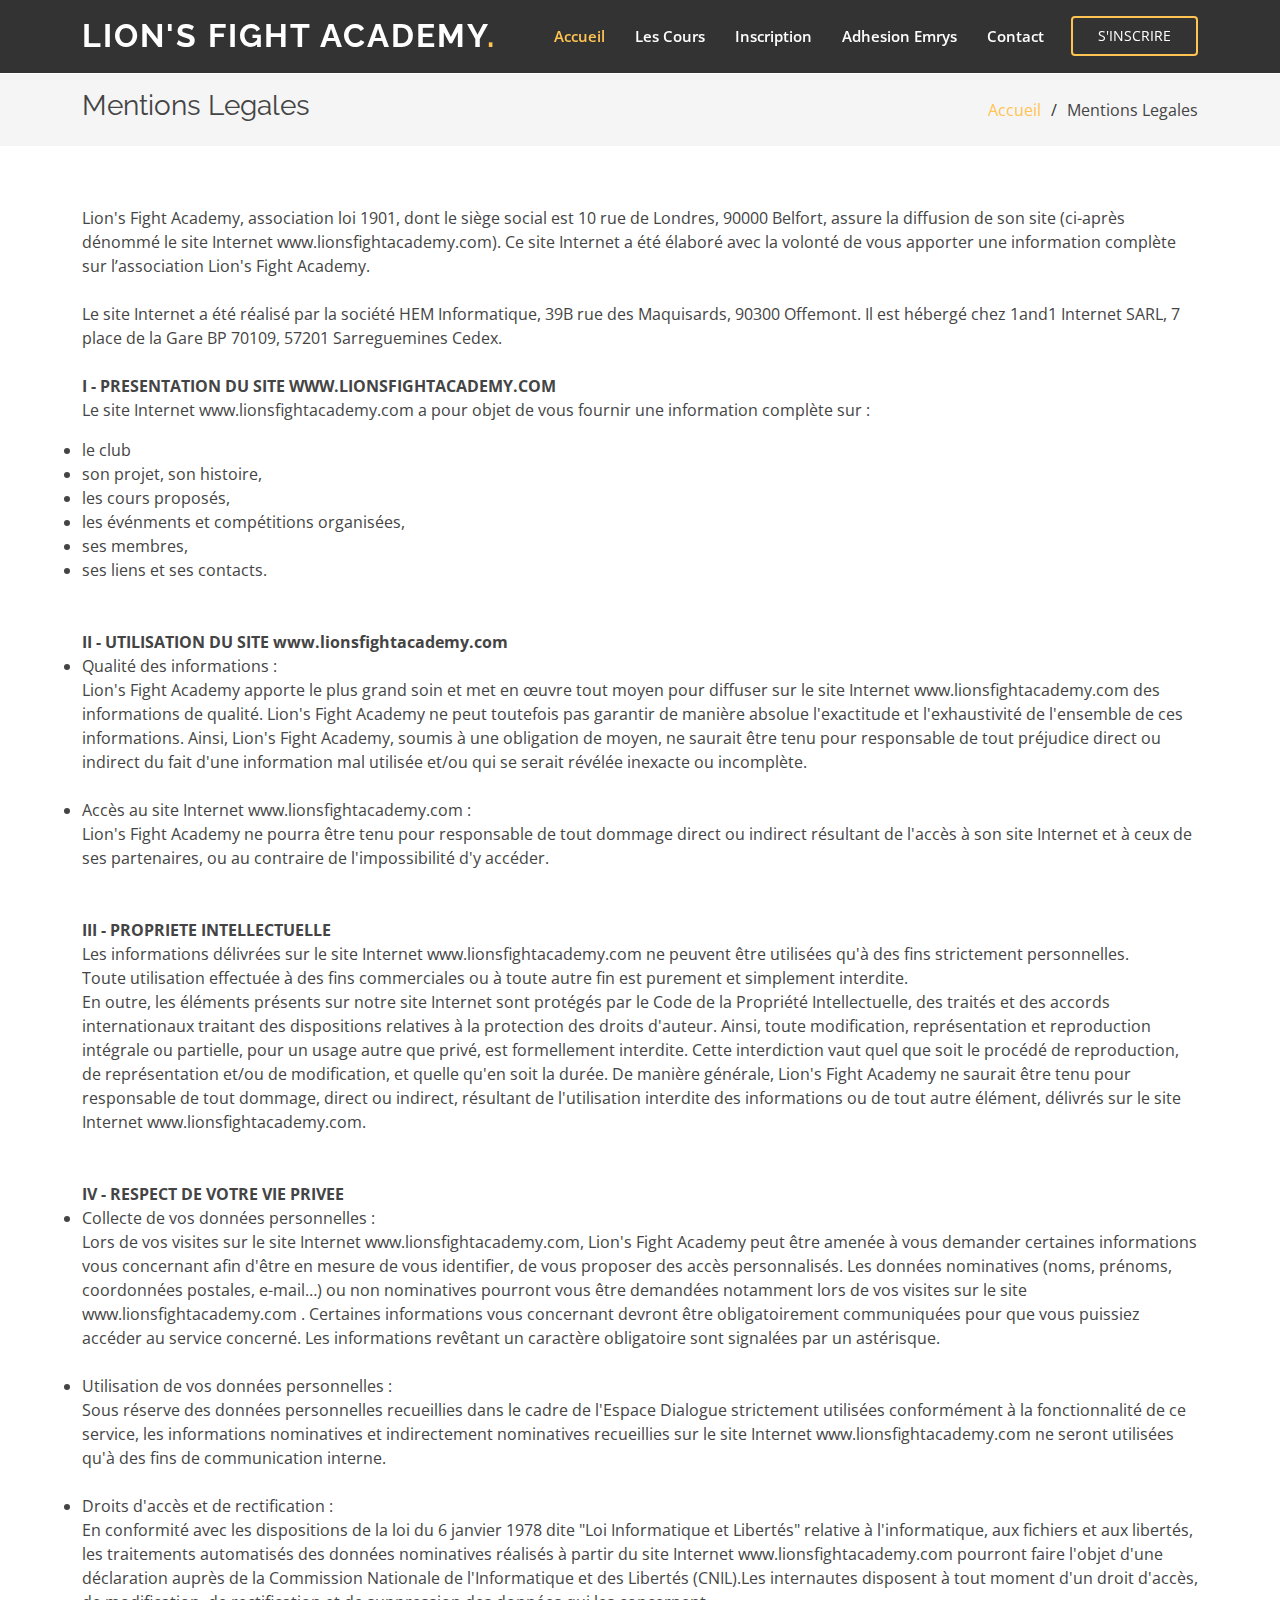
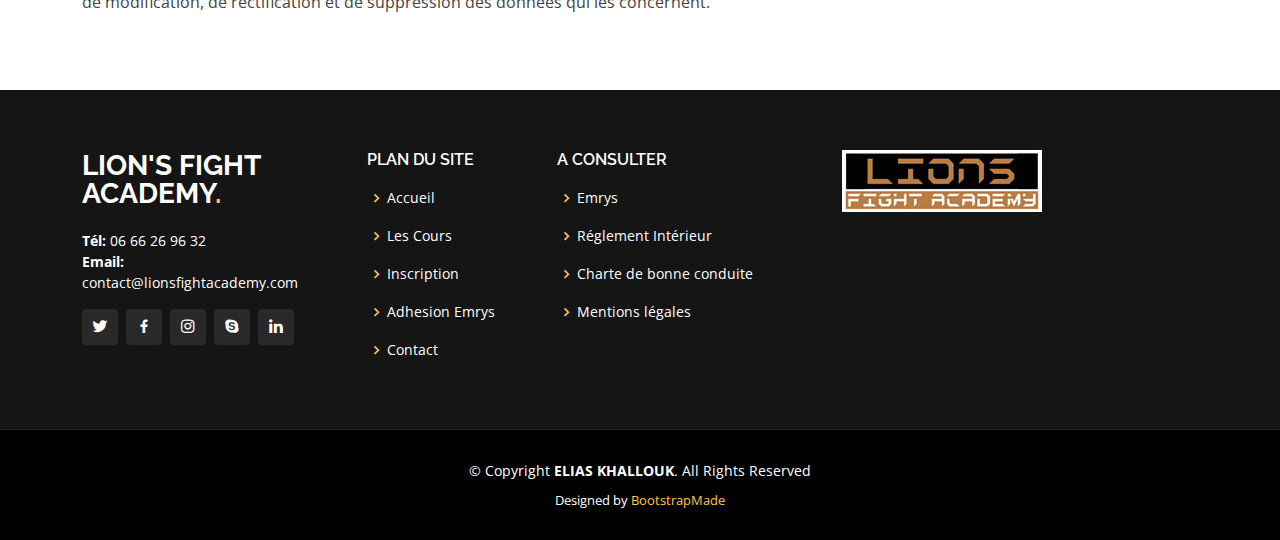
<file: mentions-legales.html>
<!DOCTYPE html>
<html lang="fr">

<head>
  <meta charset="utf-8">
  <meta content="width=device-width, initial-scale=1.0" name="viewport">

  <title>Lion's Fight Academy</title>
  <meta content="" name="description">
  <meta content="" name="keywords">

  <!-- Favicons -->
  <link href="assets/img/club-boxe-thai-slider-1.png" rel="icon">
  <link href="assets/img/apple-touch-icon.png" rel="apple-touch-icon">

  <!-- Google Fonts -->
  <link href="https://fonts.googleapis.com/css?family=Open+Sans:300,300i,400,400i,600,600i,700,700i|Raleway:300,300i,400,400i,500,500i,600,600i,700,700i|Poppins:300,300i,400,400i,500,500i,600,600i,700,700i" rel="stylesheet">

  <!-- Vendor CSS Files -->
  <link href="assets/vendor/aos/aos.css" rel="stylesheet">
  <link href="assets/vendor/bootstrap/css/bootstrap.min.css" rel="stylesheet">
  <link href="assets/vendor/bootstrap-icons/bootstrap-icons.css" rel="stylesheet">
  <link href="assets/vendor/boxicons/css/boxicons.min.css" rel="stylesheet">
  <link href="assets/vendor/glightbox/css/glightbox.min.css" rel="stylesheet">
  <link href="assets/vendor/remixicon/remixicon.css" rel="stylesheet">
  <link href="assets/vendor/swiper/swiper-bundle.min.css" rel="stylesheet">

  <!-- Template Main CSS File -->
  <link href="assets/css/style.css" rel="stylesheet">

  <!-- =======================================================
  * Template Name: Gp - v4.10.0
  * Template URL: https://bootstrapmade.com/gp-free-multipurpose-html-bootstrap-template/
  * Author: BootstrapMade.com
  * License: https://bootstrapmade.com/license/
  ======================================================== -->
</head>

<body>

  <!-- ======= Header ======= -->
  <header id="header" class="fixed-top header-inner-pages">
    <div class="container d-flex align-items-center justify-content-lg-between">

      <h1 class="logo me-auto me-lg-0"><a href="index.html">lion's fight academy<span>.</span></a></h1>
      <!-- Uncomment below if you prefer to use an image logo -->
      <!-- <a href="index.html" class="logo me-auto me-lg-0"><img src="assets/img/logo.png" alt="" class="img-fluid"></a>-->

      <nav id="navbar" class="navbar order-last order-lg-0">
        <ul>
          <li><a class="nav-link scrollto active" href="index.html#hero">Accueil</a></li>
          <li><a class="nav-link scrollto" href="index.html#services">Les Cours</a></li>
          <li><a class="nav-link scrollto" href="index.html#testimonials">Inscription</a></li>
          <li><a class="nav-link scrollto " href="index.html#about">Adhesion Emrys</a></li>
          <li><a class="nav-link scrollto" href="index.html#contact">Contact</a></li>
        </ul>
        <i class="bi bi-list mobile-nav-toggle"></i>
      </nav><!-- .navbar -->

    <a href="index.html#testimonials" class="get-started-btn scrollto">S'INSCRIRE</a>

    </div>
  </header><!-- End Header -->

  <main id="main">

    <!-- ======= Breadcrumbs ======= -->
    <section class="breadcrumbs">
      <div class="container">

        <div class="d-flex justify-content-between align-items-center">
          <h2>Mentions Legales</h2>
          <ol>
            <li><a href="index.html">Accueil</a></li>
            <li>Mentions Legales</li>
          </ol>
        </div>

      </div>
    </section><!-- End Breadcrumbs -->

    <section class="inner-page">
      <div class="container">
        <p>
          Lion's Fight Academy, association loi 1901, dont le siège social est 10 rue de Londres, 90000 Belfort, assure la diffusion de son site (ci-après dénommé le site Internet www.lionsfightacademy.com). Ce site Internet a été élaboré avec la volonté de vous apporter une information complète sur l’association Lion's Fight Academy.
<br><br>
          Le site Internet a été réalisé par la société HEM Informatique, 39B rue des Maquisards, 90300 Offemont. Il est hébergé chez 1and1 Internet SARL, 7 place de la Gare BP 70109, 57201 Sarreguemines Cedex.
<br><br>
          <strong>I - PRESENTATION DU SITE WWW.LIONSFIGHTACADEMY.COM</strong>
<br>
          Le site Internet www.lionsfightacademy.com a pour objet de vous fournir une information complète sur :
      <br>  <li>le club
      <br>  <li>son projet, son histoire,
      <br>  <li>les cours proposés,
      <br>  <li>les événments et compétitions organisées,
      <br>  <li>ses membres,
      <br>  <li>ses liens et ses contacts.

<br><br><br>          <strong>II - UTILISATION DU SITE www.lionsfightacademy.com</strong>
<br>
        <li>Qualité des informations :
<br>          Lion's Fight Academy apporte le plus grand soin et met en œuvre tout moyen pour diffuser sur le site Internet www.lionsfightacademy.com des informations de qualité. Lion's Fight Academy ne peut toutefois pas garantir de manière absolue l'exactitude et l'exhaustivité de l'ensemble de ces informations. Ainsi, Lion's Fight Academy, soumis à une obligation de moyen, ne saurait être tenu pour responsable de tout préjudice direct ou indirect du fait d'une information mal utilisée et/ou qui se serait révélée inexacte ou incomplète.
<br><br>
        <li>Accès au site Internet www.lionsfightacademy.com :
<br>          Lion's Fight Academy ne pourra être tenu pour responsable de tout dommage direct ou indirect résultant de l'accès à son site Internet et à ceux de ses partenaires, ou au contraire de l'impossibilité d'y accéder.

<br><br><br>          <strong>III - PROPRIETE INTELLECTUELLE</strong>

<br>          Les informations délivrées sur le site Internet www.lionsfightacademy.com ne peuvent être utilisées qu'à des fins strictement personnelles.
<br>          Toute utilisation effectuée à des fins commerciales ou à toute autre fin est purement et simplement interdite.
  <br>        En outre, les éléments présents sur notre site Internet sont protégés par le Code de la Propriété Intellectuelle, des traités et des accords internationaux traitant des dispositions relatives à la protection des droits d'auteur. Ainsi, toute modification, représentation et reproduction intégrale ou partielle, pour un usage autre que privé, est formellement interdite. Cette interdiction vaut quel que soit le procédé de reproduction, de représentation et/ou de modification, et quelle qu'en soit la durée. De manière générale, Lion's Fight Academy ne saurait être tenu pour responsable de tout dommage, direct ou indirect, résultant de l'utilisation interdite des informations ou de tout autre élément, délivrés sur le site Internet www.lionsfightacademy.com.

<br><br> <br>         <strong>IV - RESPECT DE VOTRE VIE PRIVEE</strong>

<br>        <li>Collecte de vos données personnelles :
<br>          Lors de vos visites sur le site Internet www.lionsfightacademy.com, Lion's Fight Academy peut être amenée à vous demander certaines informations vous concernant afin d'être en mesure de vous identifier, de vous proposer des accès personnalisés. Les données nominatives (noms, prénoms, coordonnées postales, e-mail…) ou non nominatives pourront vous être demandées notamment lors de vos visites sur le site www.lionsfightacademy.com . Certaines informations vous concernant devront être obligatoirement communiquées pour que vous puissiez accéder au service concerné. Les informations revêtant un caractère obligatoire sont signalées par un astérisque.

<br><br>        <li>Utilisation de vos données personnelles :
<br>          Sous réserve des données personnelles recueillies dans le cadre de l'Espace Dialogue strictement utilisées conformément à la fonctionnalité de ce service, les informations nominatives et indirectement nominatives recueillies sur le site Internet www.lionsfightacademy.com ne seront utilisées qu'à des fins de communication interne.

<br><br>        <li>Droits d'accès et de rectification :
<br>          En conformité avec les dispositions de la loi du 6 janvier 1978 dite "Loi Informatique et Libertés" relative à l'informatique, aux fichiers et aux libertés, les traitements automatisés des données nominatives réalisés à partir du site Internet www.lionsfightacademy.com pourront faire l'objet d'une déclaration auprès de la Commission Nationale de l'Informatique et des Libertés (CNIL).Les internautes disposent à tout moment d'un droit d'accès, de modification, de rectification et de suppression des données qui les concernent.
        </p>
      </div>
    </section>

  </main><!-- End #main -->

  <!-- ======= Footer ======= -->
  <footer id="footer">
    <div class="footer-top">
      <div class="container">
        <div class="row">

          <div class="col-lg-3 col-md-6">
            <div class="footer-info">
              <h3>lion's fight academy<span>.</span></h3>
                <strong>Tél:</strong> 06 66 26 96 32<br>
                <strong>Email:</strong> contact@lionsfightacademy.com<br>
              </p>
              <div class="social-links mt-3">
                <a href="#" class="twitter"><i class="bx bxl-twitter"></i></a>
                <a href="#" class="facebook"><i class="bx bxl-facebook"></i></a>
                <a href="#" class="instagram"><i class="bx bxl-instagram"></i></a>
                <a href="#" class="google-plus"><i class="bx bxl-skype"></i></a>
                <a href="#" class="linkedin"><i class="bx bxl-linkedin"></i></a>
              </div>
            </div>
          </div>

          <div class="col-lg-2 col-md-6 footer-links">
            <h4>PLAN DU SITE</h4>
            <ul>
              <li><i class="bx bx-chevron-right"></i> <a href="index.html#hero">Accueil</a></li>
              <li><i class="bx bx-chevron-right"></i> <a href="index.html#services">Les Cours</a></li>
              <li><i class="bx bx-chevron-right"></i> <a href="index.html#testimonials">Inscription</a></li>
              <li><i class="bx bx-chevron-right"></i> <a href="index.html#about">Adhesion Emrys</a></li>
              <li><i class="bx bx-chevron-right"></i> <a href="index.html#contact">Contact</a></li>
            </ul>
          </div>

          <div class="col-lg-3 col-md-6 footer-links">
            <h4>A CONSULTER</h4>
            <ul>
              <li><i class="bx bx-chevron-right"></i> <a href="https://www.emryslacarte.fr/fr/inscription?isOld=1">Emrys</a></li>
              <li><i class="bx bx-chevron-right"></i> <a href="reglement-interieur.html">Réglement Intérieur</a></li>
              <li><i class="bx bx-chevron-right"></i> <a href="charte-conduite.html">Charte de bonne conduite</a></li>
              <li><i class="bx bx-chevron-right"></i> <a href="mentions-legales.html">Mentions légales</a></li>
            </ul>
          </div>

          <div class="col-lg-4 col-md-6 footer-newsletter">
            <img src="./assets/img/lions-fight-academy-belfort.jpg"></img>

          </div>

        </div>
      </div>
    </div>

    <div class="container">
      <div class="copyright">
        &copy; Copyright <strong><span>ELIAS KHALLOUK</span></strong>. All Rights Reserved
      </div>
      <div class="credits">
        <!-- All the links in the footer should remain intact. -->
        <!-- You can delete the links only if you purchased the pro version. -->
        <!-- Licensing information: https://bootstrapmade.com/license/ -->
        <!-- Purchase the pro version with working PHP/AJAX contact form: https://bootstrapmade.com/gp-free-multipurpose-html-bootstrap-template/ -->
        Designed by <a href="https://bootstrapmade.com/">BootstrapMade</a>
      </div>
    </div>
  </footer><!-- End Footer -->

  <div id="preloader"></div>
  <a href="#" class="back-to-top d-flex align-items-center justify-content-center"><i class="bi bi-arrow-up-short"></i></a>

  <!-- Vendor JS Files -->
  <script src="assets/vendor/purecounter/purecounter_vanilla.js"></script>
  <script src="assets/vendor/aos/aos.js"></script>
  <script src="assets/vendor/bootstrap/js/bootstrap.bundle.min.js"></script>
  <script src="assets/vendor/glightbox/js/glightbox.min.js"></script>
  <script src="assets/vendor/isotope-layout/isotope.pkgd.min.js"></script>
  <script src="assets/vendor/swiper/swiper-bundle.min.js"></script>
  <script src="assets/vendor/php-email-form/validate.js"></script>

  <!-- Template Main JS File -->
  <script src="assets/js/main.js"></script>

</body>

</html>
</file>
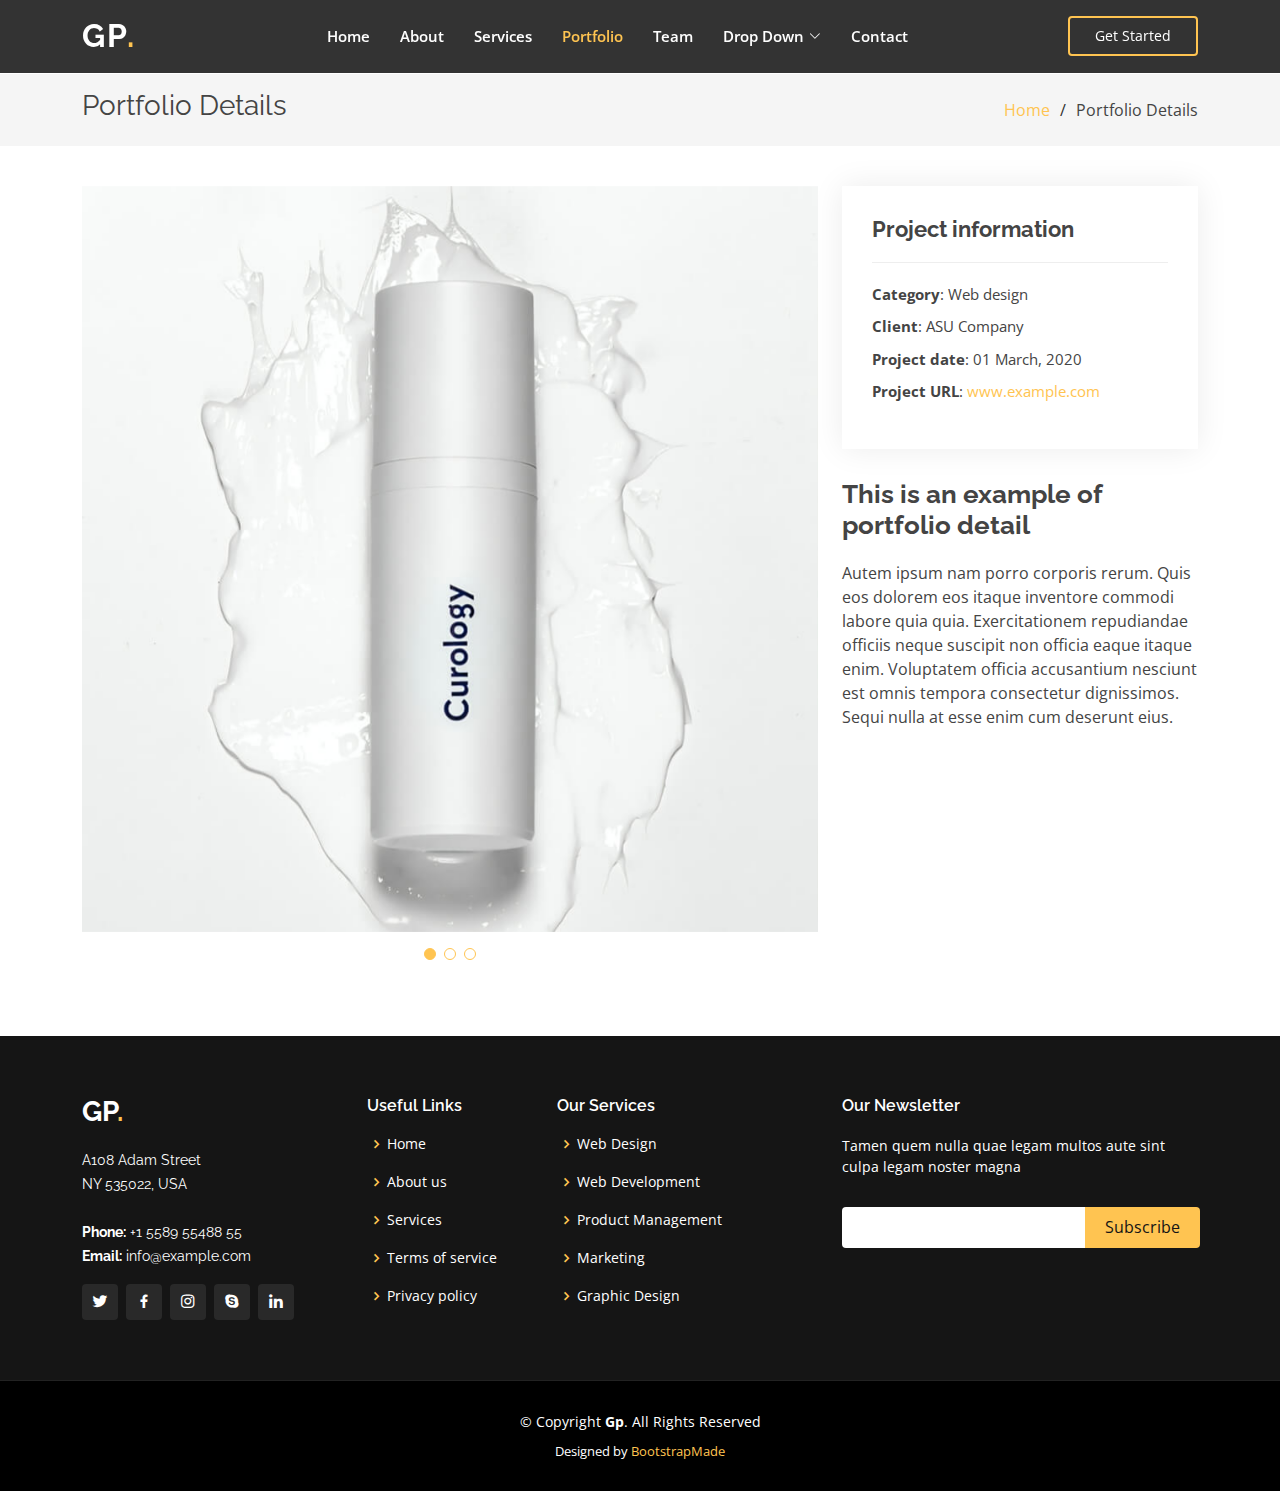
<file: portfolio-details.html>
<!DOCTYPE html>
<html lang="en">

<head>
  <meta charset="utf-8">
  <meta content="width=device-width, initial-scale=1.0" name="viewport">

  <title>Portfolio Details - Gp Bootstrap Template</title>
  <meta content="" name="description">
  <meta content="" name="keywords">

  <!-- Favicons -->
  <link href="assets/img/favicon.png" rel="icon">
  <link href="assets/img/apple-touch-icon.png" rel="apple-touch-icon">

  <!-- Google Fonts -->
  <link href="https://fonts.googleapis.com/css?family=Open+Sans:300,300i,400,400i,600,600i,700,700i|Raleway:300,300i,400,400i,500,500i,600,600i,700,700i|Poppins:300,300i,400,400i,500,500i,600,600i,700,700i" rel="stylesheet">

  <!-- Vendor CSS Files -->
  <link href="assets/vendor/aos/aos.css" rel="stylesheet">
  <link href="assets/vendor/bootstrap/css/bootstrap.min.css" rel="stylesheet">
  <link href="assets/vendor/bootstrap-icons/bootstrap-icons.css" rel="stylesheet">
  <link href="assets/vendor/boxicons/css/boxicons.min.css" rel="stylesheet">
  <link href="assets/vendor/glightbox/css/glightbox.min.css" rel="stylesheet">
  <link href="assets/vendor/remixicon/remixicon.css" rel="stylesheet">
  <link href="assets/vendor/swiper/swiper-bundle.min.css" rel="stylesheet">

  <!-- Template Main CSS File -->
  <link href="assets/css/style.css" rel="stylesheet">

  <!-- =======================================================
  * Template Name: Gp - v4.10.0
  * Template URL: https://bootstrapmade.com/gp-free-multipurpose-html-bootstrap-template/
  * Author: BootstrapMade.com
  * License: https://bootstrapmade.com/license/
  ======================================================== -->
</head>

<body>

  <!-- ======= Header ======= -->
  <header id="header" class="fixed-top header-inner-pages">
    <div class="container d-flex align-items-center justify-content-lg-between">

      <h1 class="logo me-auto me-lg-0"><a href="index.html">Gp<span>.</span></a></h1>
      <!-- Uncomment below if you prefer to use an image logo -->
      <!-- <a href="index.html" class="logo me-auto me-lg-0"><img src="assets/img/logo.png" alt="" class="img-fluid"></a>-->

      <nav id="navbar" class="navbar order-last order-lg-0">
        <ul>
          <li><a class="nav-link scrollto " href="#hero">Home</a></li>
          <li><a class="nav-link scrollto" href="#about">About</a></li>
          <li><a class="nav-link scrollto" href="#services">Services</a></li>
          <li><a class="nav-link scrollto active" href="#portfolio">Portfolio</a></li>
          <li><a class="nav-link scrollto" href="#team">Team</a></li>
          <li class="dropdown"><a href="#"><span>Drop Down</span> <i class="bi bi-chevron-down"></i></a>
            <ul>
              <li><a href="#">Drop Down 1</a></li>
              <li class="dropdown"><a href="#"><span>Deep Drop Down</span> <i class="bi bi-chevron-right"></i></a>
                <ul>
                  <li><a href="#">Deep Drop Down 1</a></li>
                  <li><a href="#">Deep Drop Down 2</a></li>
                  <li><a href="#">Deep Drop Down 3</a></li>
                  <li><a href="#">Deep Drop Down 4</a></li>
                  <li><a href="#">Deep Drop Down 5</a></li>
                </ul>
              </li>
              <li><a href="#">Drop Down 2</a></li>
              <li><a href="#">Drop Down 3</a></li>
              <li><a href="#">Drop Down 4</a></li>
            </ul>
          </li>
          <li><a class="nav-link scrollto" href="#contact">Contact</a></li>
        </ul>
        <i class="bi bi-list mobile-nav-toggle"></i>
      </nav><!-- .navbar -->

      <a href="#about" class="get-started-btn scrollto">Get Started</a>

    </div>
  </header><!-- End Header -->

  <main id="main">

    <!-- ======= Breadcrumbs ======= -->
    <section id="breadcrumbs" class="breadcrumbs">
      <div class="container">

        <div class="d-flex justify-content-between align-items-center">
          <h2>Portfolio Details</h2>
          <ol>
            <li><a href="index.html">Home</a></li>
            <li>Portfolio Details</li>
          </ol>
        </div>

      </div>
    </section><!-- End Breadcrumbs -->

    <!-- ======= Portfolio Details Section ======= -->
    <section id="portfolio-details" class="portfolio-details">
      <div class="container">

        <div class="row gy-4">

          <div class="col-lg-8">
            <div class="portfolio-details-slider swiper">
              <div class="swiper-wrapper align-items-center">

                <div class="swiper-slide">
                  <img src="assets/img/portfolio/portfolio-1.jpg" alt="">
                </div>

                <div class="swiper-slide">
                  <img src="assets/img/portfolio/portfolio-2.jpg" alt="">
                </div>

                <div class="swiper-slide">
                  <img src="assets/img/portfolio/portfolio-3.jpg" alt="">
                </div>

              </div>
              <div class="swiper-pagination"></div>
            </div>
          </div>

          <div class="col-lg-4">
            <div class="portfolio-info">
              <h3>Project information</h3>
              <ul>
                <li><strong>Category</strong>: Web design</li>
                <li><strong>Client</strong>: ASU Company</li>
                <li><strong>Project date</strong>: 01 March, 2020</li>
                <li><strong>Project URL</strong>: <a href="#">www.example.com</a></li>
              </ul>
            </div>
            <div class="portfolio-description">
              <h2>This is an example of portfolio detail</h2>
              <p>
                Autem ipsum nam porro corporis rerum. Quis eos dolorem eos itaque inventore commodi labore quia quia. Exercitationem repudiandae officiis neque suscipit non officia eaque itaque enim. Voluptatem officia accusantium nesciunt est omnis tempora consectetur dignissimos. Sequi nulla at esse enim cum deserunt eius.
              </p>
            </div>
          </div>

        </div>

      </div>
    </section><!-- End Portfolio Details Section -->

  </main><!-- End #main -->

  <!-- ======= Footer ======= -->
  <footer id="footer">
    <div class="footer-top">
      <div class="container">
        <div class="row">

          <div class="col-lg-3 col-md-6">
            <div class="footer-info">
              <h3>Gp<span>.</span></h3>
              <p>
                A108 Adam Street <br>
                NY 535022, USA<br><br>
                <strong>Phone:</strong> +1 5589 55488 55<br>
                <strong>Email:</strong> info@example.com<br>
              </p>
              <div class="social-links mt-3">
                <a href="#" class="twitter"><i class="bx bxl-twitter"></i></a>
                <a href="#" class="facebook"><i class="bx bxl-facebook"></i></a>
                <a href="#" class="instagram"><i class="bx bxl-instagram"></i></a>
                <a href="#" class="google-plus"><i class="bx bxl-skype"></i></a>
                <a href="#" class="linkedin"><i class="bx bxl-linkedin"></i></a>
              </div>
            </div>
          </div>

          <div class="col-lg-2 col-md-6 footer-links">
            <h4>Useful Links</h4>
            <ul>
              <li><i class="bx bx-chevron-right"></i> <a href="#">Home</a></li>
              <li><i class="bx bx-chevron-right"></i> <a href="#">About us</a></li>
              <li><i class="bx bx-chevron-right"></i> <a href="#">Services</a></li>
              <li><i class="bx bx-chevron-right"></i> <a href="#">Terms of service</a></li>
              <li><i class="bx bx-chevron-right"></i> <a href="#">Privacy policy</a></li>
            </ul>
          </div>

          <div class="col-lg-3 col-md-6 footer-links">
            <h4>Our Services</h4>
            <ul>
              <li><i class="bx bx-chevron-right"></i> <a href="#">Web Design</a></li>
              <li><i class="bx bx-chevron-right"></i> <a href="#">Web Development</a></li>
              <li><i class="bx bx-chevron-right"></i> <a href="#">Product Management</a></li>
              <li><i class="bx bx-chevron-right"></i> <a href="#">Marketing</a></li>
              <li><i class="bx bx-chevron-right"></i> <a href="#">Graphic Design</a></li>
            </ul>
          </div>

          <div class="col-lg-4 col-md-6 footer-newsletter">
            <h4>Our Newsletter</h4>
            <p>Tamen quem nulla quae legam multos aute sint culpa legam noster magna</p>
            <form action="" method="post">
              <input type="email" name="email"><input type="submit" value="Subscribe">
            </form>

          </div>

        </div>
      </div>
    </div>

    <div class="container">
      <div class="copyright">
        &copy; Copyright <strong><span>Gp</span></strong>. All Rights Reserved
      </div>
      <div class="credits">
        <!-- All the links in the footer should remain intact. -->
        <!-- You can delete the links only if you purchased the pro version. -->
        <!-- Licensing information: https://bootstrapmade.com/license/ -->
        <!-- Purchase the pro version with working PHP/AJAX contact form: https://bootstrapmade.com/gp-free-multipurpose-html-bootstrap-template/ -->
        Designed by <a href="https://bootstrapmade.com/">BootstrapMade</a>
      </div>
    </div>
  </footer><!-- End Footer -->

  <div id="preloader"></div>
  <a href="#" class="back-to-top d-flex align-items-center justify-content-center"><i class="bi bi-arrow-up-short"></i></a>

  <!-- Vendor JS Files -->
  <script src="assets/vendor/purecounter/purecounter_vanilla.js"></script>
  <script src="assets/vendor/aos/aos.js"></script>
  <script src="assets/vendor/bootstrap/js/bootstrap.bundle.min.js"></script>
  <script src="assets/vendor/glightbox/js/glightbox.min.js"></script>
  <script src="assets/vendor/isotope-layout/isotope.pkgd.min.js"></script>
  <script src="assets/vendor/swiper/swiper-bundle.min.js"></script>
  <script src="assets/vendor/php-email-form/validate.js"></script>

  <!-- Template Main JS File -->
  <script src="assets/js/main.js"></script>

</body>

</html>
</file>
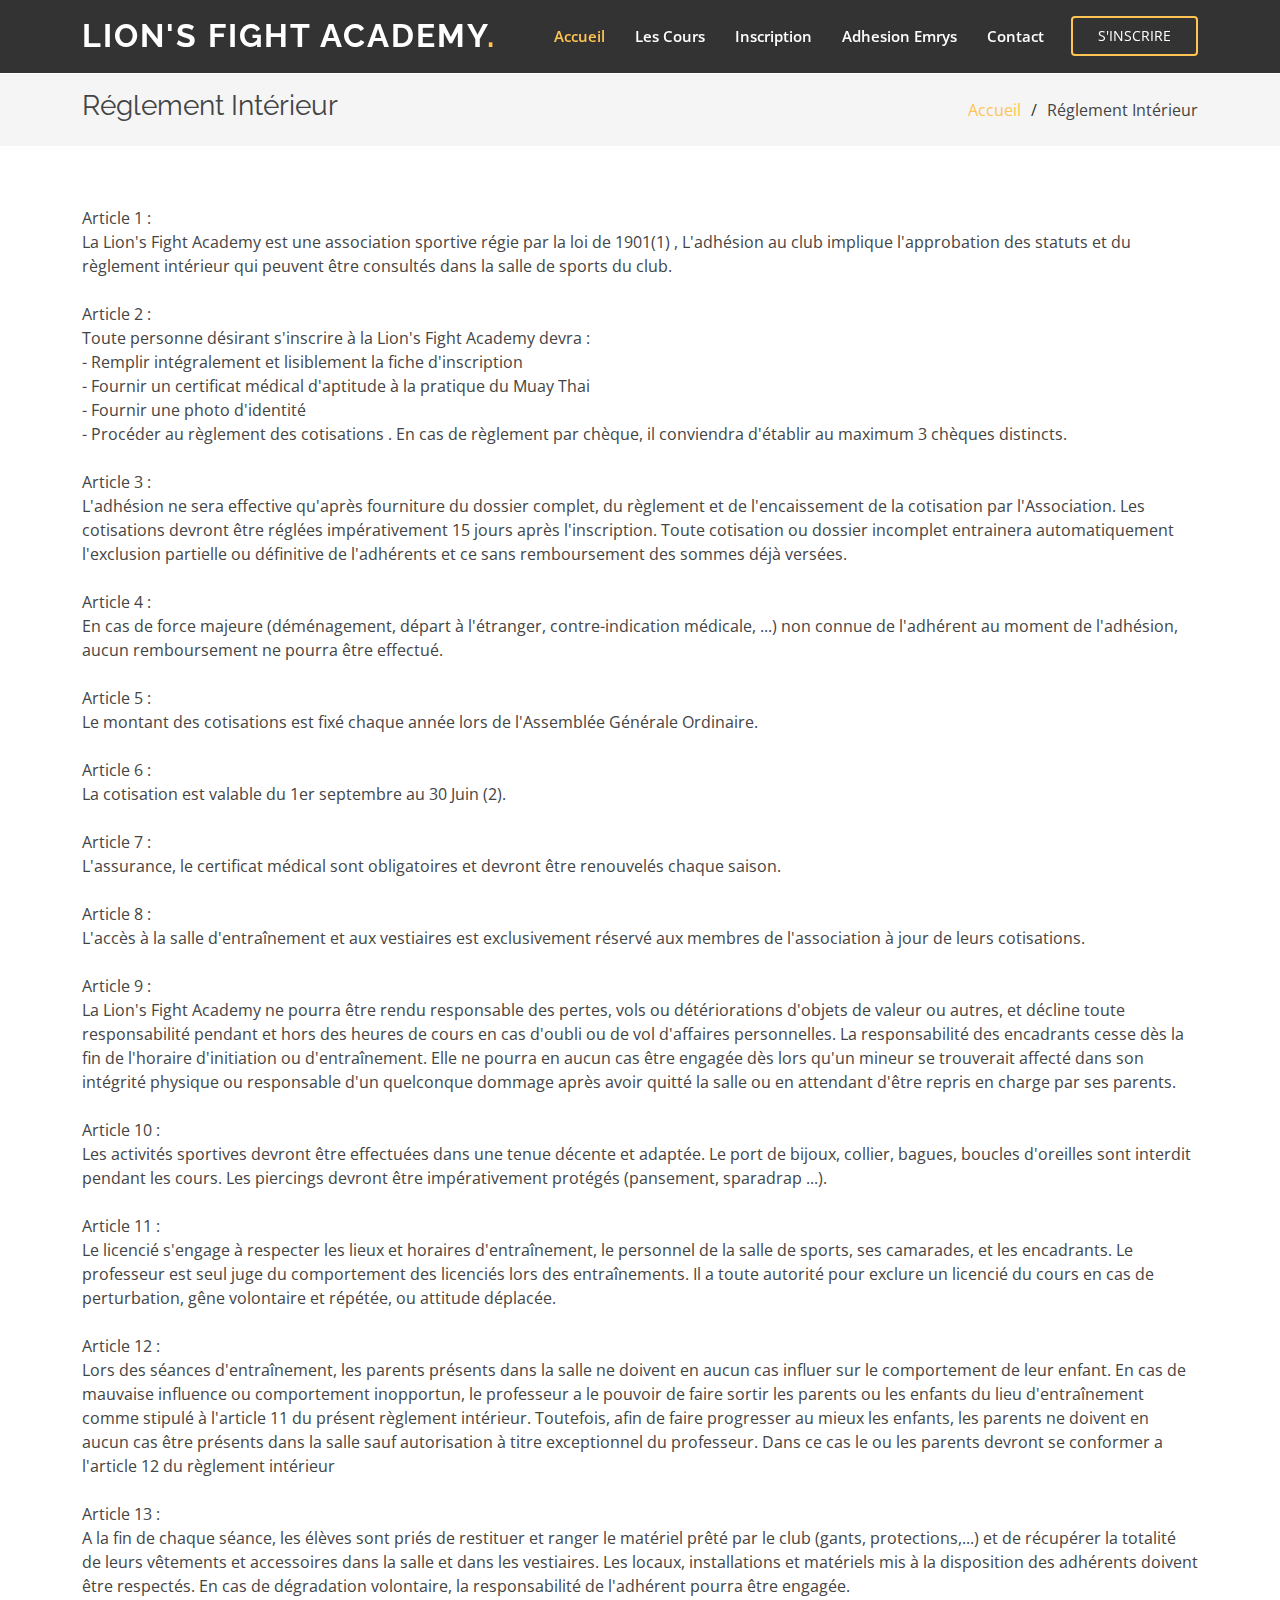
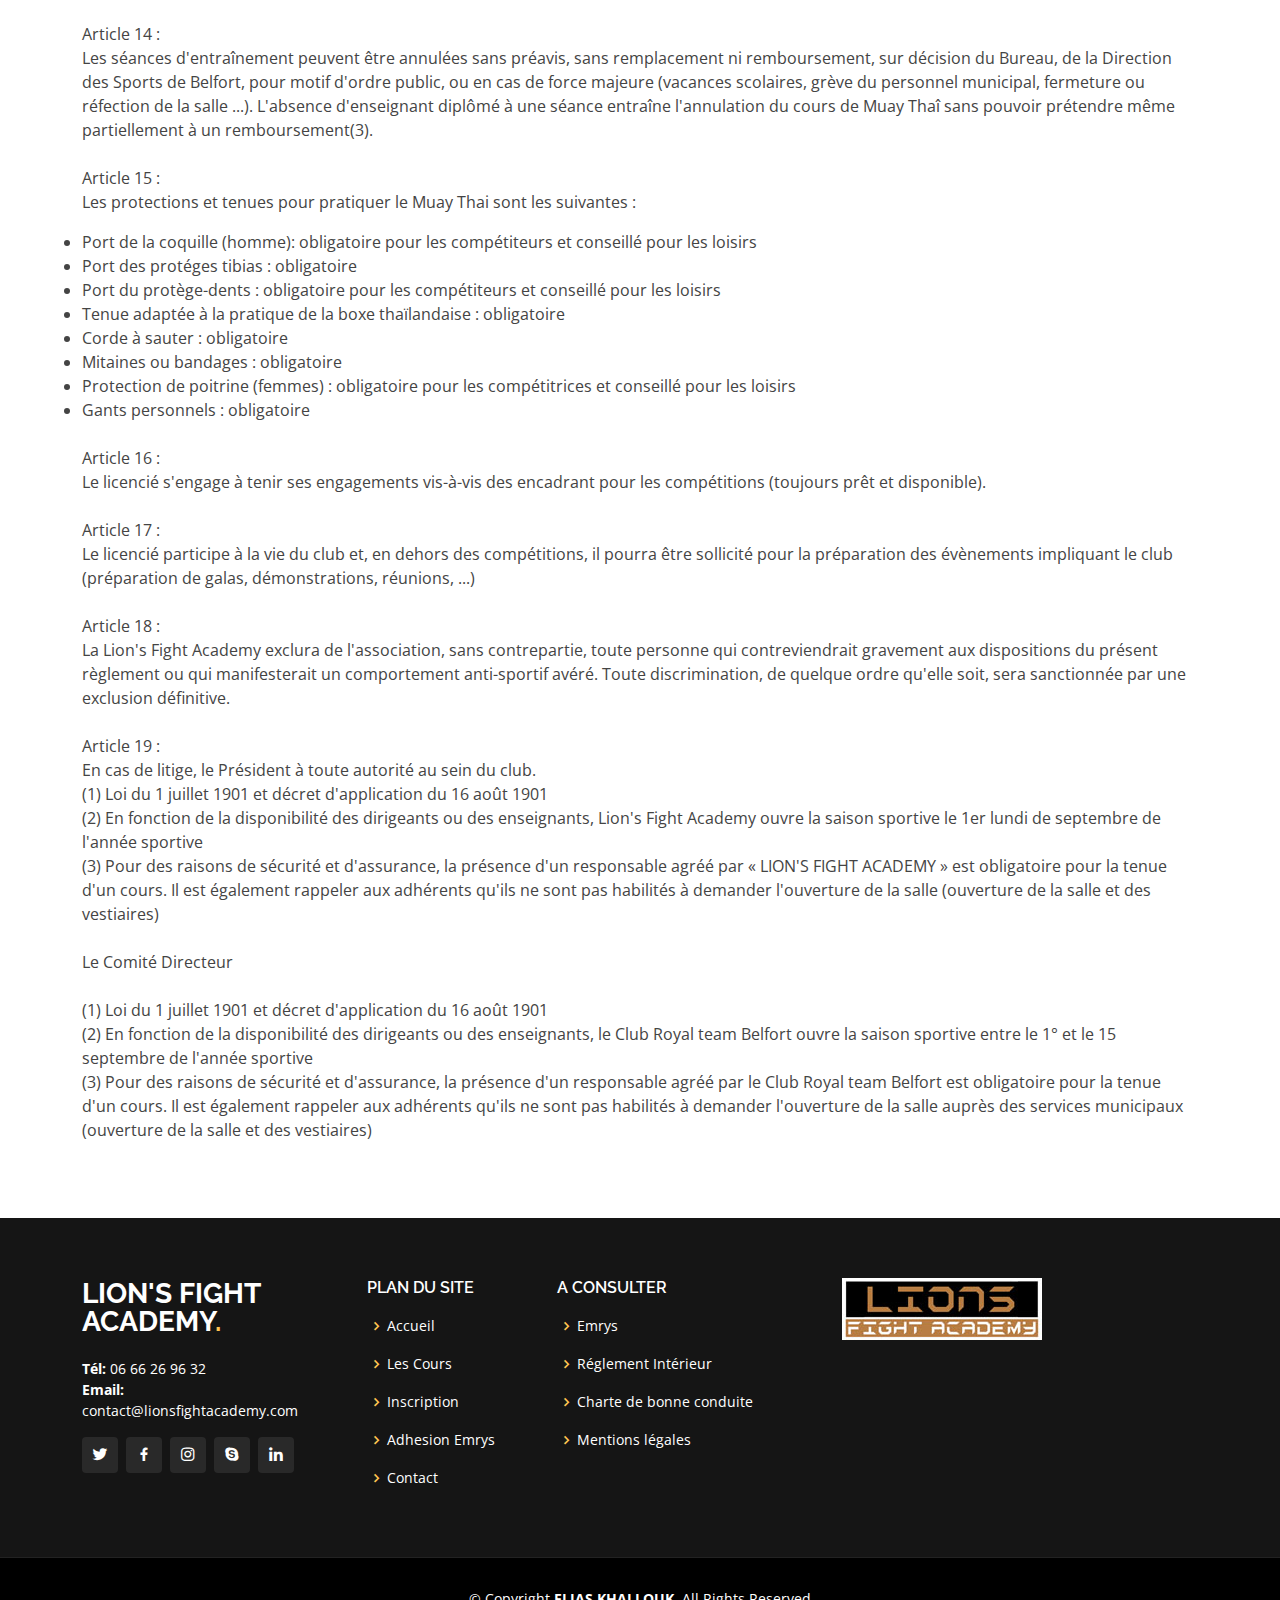
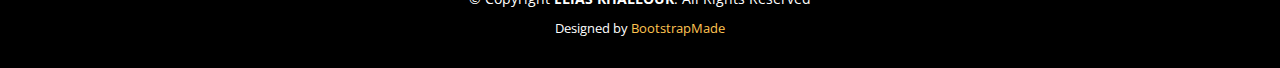
<file: reglement-interieur.html>
<!DOCTYPE html>
<html lang="fr">

<head>
  <meta charset="utf-8">
  <meta content="width=device-width, initial-scale=1.0" name="viewport">

  <title>Lion's Fight Academy</title>
  <meta content="" name="description">
  <meta content="" name="keywords">

  <!-- Favicons -->
  <link href="assets/img/club-boxe-thai-slider-1.png" rel="icon">
  <link href="assets/img/apple-touch-icon.png" rel="apple-touch-icon">

  <!-- Google Fonts -->
  <link href="https://fonts.googleapis.com/css?family=Open+Sans:300,300i,400,400i,600,600i,700,700i|Raleway:300,300i,400,400i,500,500i,600,600i,700,700i|Poppins:300,300i,400,400i,500,500i,600,600i,700,700i" rel="stylesheet">

  <!-- Vendor CSS Files -->
  <link href="assets/vendor/aos/aos.css" rel="stylesheet">
  <link href="assets/vendor/bootstrap/css/bootstrap.min.css" rel="stylesheet">
  <link href="assets/vendor/bootstrap-icons/bootstrap-icons.css" rel="stylesheet">
  <link href="assets/vendor/boxicons/css/boxicons.min.css" rel="stylesheet">
  <link href="assets/vendor/glightbox/css/glightbox.min.css" rel="stylesheet">
  <link href="assets/vendor/remixicon/remixicon.css" rel="stylesheet">
  <link href="assets/vendor/swiper/swiper-bundle.min.css" rel="stylesheet">

  <!-- Template Main CSS File -->
  <link href="assets/css/style.css" rel="stylesheet">

  <!-- =======================================================
  * Template Name: Gp - v4.10.0
  * Template URL: https://bootstrapmade.com/gp-free-multipurpose-html-bootstrap-template/
  * Author: BootstrapMade.com
  * License: https://bootstrapmade.com/license/
  ======================================================== -->
</head>

<body>

  <!-- ======= Header ======= -->
  <header id="header" class="fixed-top header-inner-pages">
    <div class="container d-flex align-items-center justify-content-lg-between">

      <h1 class="logo me-auto me-lg-0"><a href="index.html">lion's fight academy<span>.</span></a></h1>
      <!-- Uncomment below if you prefer to use an image logo -->
      <!-- <a href="index.html" class="logo me-auto me-lg-0"><img src="assets/img/logo.png" alt="" class="img-fluid"></a>-->

      <nav id="navbar" class="navbar order-last order-lg-0">
        <ul>
          <li><a class="nav-link scrollto active" href="index.html#hero">Accueil</a></li>
          <li><a class="nav-link scrollto" href="index.html#services">Les Cours</a></li>
          <li><a class="nav-link scrollto" href="index.html#testimonials">Inscription</a></li>
          <li><a class="nav-link scrollto " href="index.html#about">Adhesion Emrys</a></li>
          <li><a class="nav-link scrollto" href="index.html#contact">Contact</a></li>
        </ul>
        <i class="bi bi-list mobile-nav-toggle"></i>
      </nav><!-- .navbar -->

      <a href="index.html#testimonials" class="get-started-btn scrollto">S'INSCRIRE</a>

    </div>
  </header><!-- End Header -->

  <main id="main">

    <!-- ======= Breadcrumbs ======= -->
    <section class="breadcrumbs">
      <div class="container">

        <div class="d-flex justify-content-between align-items-center">
          <h2>Réglement Intérieur</h2>
          <ol>
            <li><a href="index.html">Accueil</a></li>
            <li>Réglement Intérieur</li>
          </ol>
        </div>

      </div>
    </section><!-- End Breadcrumbs -->

    <section class="inner-page">
      <div class="container">
        <p>
          Article 1 :<br>
  La Lion's Fight Academy est une association sportive régie par la loi de 1901(1) , L'adhésion au club implique l'approbation des statuts et du règlement intérieur qui peuvent être consultés dans la salle de sports du club.

  <br><br>Article 2 :<br>
  Toute personne désirant s'inscrire à la Lion's Fight Academy devra :
  <br>- Remplir intégralement et lisiblement la fiche d'inscription
  <br>- Fournir un certificat médical d'aptitude à la pratique du Muay Thai
  <br>- Fournir une photo d'identité
  <br>- Procéder au règlement des cotisations . En cas de règlement par chèque, il conviendra d'établir au maximum 3 chèques distincts.

  <br><br>Article 3 :<br>
  L'adhésion ne sera effective qu'après fourniture du dossier complet, du règlement et de l'encaissement de la cotisation par l'Association. Les cotisations devront être réglées impérativement 15 jours après l'inscription. Toute cotisation ou dossier incomplet entrainera automatiquement l'exclusion partielle ou définitive de l'adhérents et ce sans remboursement des sommes déjà versées.

  <br><br>Article 4 :<br>
  En cas de force majeure (déménagement, départ à l'étranger, contre-indication médicale, ...) non connue de l'adhérent au moment de l'adhésion, aucun remboursement ne pourra être effectué.

  <br><br>Article 5 :<br>
  Le montant des cotisations est fixé chaque année lors de l'Assemblée Générale Ordinaire.

  <br><br>Article 6 :<br>
  La cotisation est valable du 1er septembre au 30 Juin (2).

  <br><br>Article 7 :<br>
  L'assurance, le certificat médical sont obligatoires et devront être renouvelés chaque saison.

  <br><br>Article 8 :<br>
  L'accès à la salle d'entraînement et aux vestiaires est exclusivement réservé aux membres de l'association à jour de leurs cotisations.

  <br><br>Article 9 :<br>
  La Lion's Fight Academy ne pourra être rendu responsable des pertes, vols ou détériorations d'objets de valeur ou autres, et décline toute responsabilité pendant et hors des heures de cours en cas d'oubli ou de vol d'affaires personnelles. La responsabilité des encadrants cesse dès la fin de l'horaire d'initiation ou d'entraînement. Elle ne pourra en aucun cas être engagée dès lors qu'un mineur se trouverait affecté dans son intégrité physique ou responsable d'un quelconque dommage après avoir quitté la salle ou en attendant d'être repris en charge par ses parents.

  <br><br>Article 10 :<br>
  Les activités sportives devront être effectuées dans une tenue décente et adaptée. Le port de bijoux, collier, bagues, boucles d'oreilles sont interdit pendant les cours. Les piercings devront être impérativement protégés (pansement, sparadrap ...).

  <br><br>Article 11 :<br>
  Le licencié s'engage à respecter les lieux et horaires d'entraînement, le personnel de la salle de sports, ses camarades, et les encadrants. Le professeur est seul juge du comportement des licenciés lors des entraînements. Il a toute autorité pour exclure un licencié du cours en cas de perturbation, gêne volontaire et répétée, ou attitude déplacée.

  <br><br>Article 12 :<br>
  Lors des séances d'entraînement, les parents présents dans la salle ne doivent en aucun cas influer sur le comportement de leur enfant. En cas de mauvaise influence ou comportement inopportun, le professeur a le pouvoir de faire sortir les parents ou les enfants du lieu d'entraînement comme stipulé à l'article 11 du présent règlement intérieur. Toutefois, afin de faire progresser au mieux les enfants, les parents ne doivent en aucun cas être présents dans la salle sauf autorisation à titre exceptionnel du professeur. Dans ce cas le ou les parents devront se conformer a l'article 12 du règlement intérieur

  <br><br>Article 13 :<br>
  A la fin de chaque séance, les élèves sont priés de restituer et ranger le matériel prêté par le club (gants, protections,...) et de récupérer la totalité de leurs vêtements et accessoires dans la salle et dans les vestiaires. Les locaux, installations et matériels mis à la disposition des adhérents doivent être respectés. En cas de dégradation volontaire, la responsabilité de l'adhérent pourra être engagée.

  <br><br>Article 14 :<br>
  Les séances d'entraînement peuvent être annulées sans préavis, sans remplacement ni remboursement, sur décision du Bureau, de la Direction des Sports de Belfort, pour motif d'ordre public, ou en cas de force majeure (vacances scolaires, grève du personnel municipal, fermeture ou réfection de la salle ...). L'absence d'enseignant diplômé à une séance entraîne l'annulation du cours de Muay Thaî sans pouvoir prétendre même partiellement à un remboursement(3).

  <br><br>Article 15 :<br>
  Les protections et tenues pour pratiquer le Muay Thai sont les suivantes :
  <li>Port de la coquille (homme): obligatoire pour les compétiteurs et conseillé pour les loisirs
  <li>Port des protéges tibias : obligatoire
  <li>Port du protège-dents : obligatoire pour les compétiteurs et conseillé pour les loisirs
  <li>Tenue adaptée à la pratique de la boxe thaïlandaise : obligatoire
  <li>Corde à sauter : obligatoire
  <li>Mitaines ou bandages : obligatoire
  <li>Protection de poitrine (femmes) : obligatoire pour les compétitrices et conseillé pour les loisirs
  <li>Gants personnels : obligatoire

  <br><br>Article 16 :<br>
  Le licencié s'engage à tenir ses engagements vis-à-vis des encadrant pour les compétitions (toujours prêt et disponible).

  <br><br>Article 17 :<br>
  Le licencié participe à la vie du club et, en dehors des compétitions, il pourra être sollicité pour la préparation des évènements impliquant le club (préparation de galas, démonstrations, réunions, ...)

  <br><br>Article 18 :<br>
  La Lion's Fight Academy exclura de l'association, sans contrepartie, toute personne qui contreviendrait gravement aux dispositions du présent règlement ou qui manifesterait un comportement anti-sportif avéré. Toute discrimination, de quelque ordre qu'elle soit, sera sanctionnée par une exclusion définitive.

  <br><br>Article 19 :<br>
  En cas de litige, le Président à toute autorité au sein du club.
  <br>(1) Loi du 1 juillet 1901 et décret d'application du 16 août 1901
<br>  (2) En fonction de la disponibilité des dirigeants ou des enseignants, Lion's Fight Academy ouvre la saison sportive le 1er lundi de septembre de l'année sportive
<br>  (3) Pour des raisons de sécurité et d'assurance, la présence d'un responsable agréé par « LION'S FIGHT ACADEMY » est obligatoire pour la tenue d'un cours. Il est également rappeler aux adhérents qu'ils ne sont pas habilités à demander l'ouverture de la salle (ouverture de la salle et des vestiaires)

<br><br>
  Le Comité Directeur
<br><br>
  (1) Loi du 1 juillet 1901 et décret d'application du 16 août 1901<br>
  (2) En fonction de la disponibilité des dirigeants ou des enseignants, le Club Royal team Belfort ouvre la saison sportive entre le 1° et le 15 septembre de l'année sportive
  <br>(3) Pour des raisons de sécurité et d'assurance, la présence d'un responsable agréé par le Club Royal team Belfort est obligatoire pour la tenue d'un cours. Il est également rappeler aux adhérents qu'ils ne sont pas habilités à demander l'ouverture de la salle auprès des services municipaux (ouverture de la salle et des vestiaires)
        </p>
      </div>
    </section>

  </main><!-- End #main -->

  <!-- ======= Footer ======= -->
  <footer id="footer">
    <div class="footer-top">
      <div class="container">
        <div class="row">

          <div class="col-lg-3 col-md-6">
            <div class="footer-info">
              <h3>lion's fight academy<span>.</span></h3>
                <strong>Tél:</strong> 06 66 26 96 32<br>
                <strong>Email:</strong> contact@lionsfightacademy.com<br>
              </p>
              <div class="social-links mt-3">
                <a href="#" class="twitter"><i class="bx bxl-twitter"></i></a>
                <a href="#" class="facebook"><i class="bx bxl-facebook"></i></a>
                <a href="#" class="instagram"><i class="bx bxl-instagram"></i></a>
                <a href="#" class="google-plus"><i class="bx bxl-skype"></i></a>
                <a href="#" class="linkedin"><i class="bx bxl-linkedin"></i></a>
              </div>
            </div>
          </div>

          <div class="col-lg-2 col-md-6 footer-links">
            <h4>PLAN DU SITE</h4>
            <ul>
              <li><i class="bx bx-chevron-right"></i> <a href="index.html#hero">Accueil</a></li>
              <li><i class="bx bx-chevron-right"></i> <a href="index.html#services">Les Cours</a></li>
              <li><i class="bx bx-chevron-right"></i> <a href="index.html#testimonials">Inscription</a></li>
              <li><i class="bx bx-chevron-right"></i> <a href="index.html#about">Adhesion Emrys</a></li>
              <li><i class="bx bx-chevron-right"></i> <a href="index.html#contact">Contact</a></li>
            </ul>
          </div>

          <div class="col-lg-3 col-md-6 footer-links">
            <h4>A CONSULTER</h4>
            <ul>
              <li><i class="bx bx-chevron-right"></i> <a href="https://www.emryslacarte.fr/fr/inscription?isOld=1">Emrys</a></li>
              <li><i class="bx bx-chevron-right"></i> <a href="reglement-interieur.html">Réglement Intérieur</a></li>
              <li><i class="bx bx-chevron-right"></i> <a href="charte-conduite.html">Charte de bonne conduite</a></li>
              <li><i class="bx bx-chevron-right"></i> <a href="mentions-legales.html">Mentions légales</a></li>
            </ul>
          </div>

          <div class="col-lg-4 col-md-6 footer-newsletter">
            <img src="./assets/img/lions-fight-academy-belfort.jpg"></img>

          </div>

        </div>
      </div>
    </div>

    <div class="container">
      <div class="copyright">
        &copy; Copyright <strong><span>ELIAS KHALLOUK</span></strong>. All Rights Reserved
      </div>
      <div class="credits">
        <!-- All the links in the footer should remain intact. -->
        <!-- You can delete the links only if you purchased the pro version. -->
        <!-- Licensing information: https://bootstrapmade.com/license/ -->
        <!-- Purchase the pro version with working PHP/AJAX contact form: https://bootstrapmade.com/gp-free-multipurpose-html-bootstrap-template/ -->
        Designed by <a href="https://bootstrapmade.com/">BootstrapMade</a>
      </div>
    </div>
  </footer><!-- End Footer -->

  <div id="preloader"></div>
  <a href="#" class="back-to-top d-flex align-items-center justify-content-center"><i class="bi bi-arrow-up-short"></i></a>

  <!-- Vendor JS Files -->
  <script src="assets/vendor/purecounter/purecounter_vanilla.js"></script>
  <script src="assets/vendor/aos/aos.js"></script>
  <script src="assets/vendor/bootstrap/js/bootstrap.bundle.min.js"></script>
  <script src="assets/vendor/glightbox/js/glightbox.min.js"></script>
  <script src="assets/vendor/isotope-layout/isotope.pkgd.min.js"></script>
  <script src="assets/vendor/swiper/swiper-bundle.min.js"></script>
  <script src="assets/vendor/php-email-form/validate.js"></script>

  <!-- Template Main JS File -->
  <script src="assets/js/main.js"></script>

</body>

</html>
</file>
<file: assets/css/style.css>
/**
* Template Name: Gp - v4.10.0
* Template URL: https://bootstrapmade.com/gp-free-multipurpose-html-bootstrap-template/
* Author: BootstrapMade.com
* License: https://bootstrapmade.com/license/
*/

/*--------------------------------------------------------------
# General
--------------------------------------------------------------*/
body {
  font-family: "Open Sans", sans-serif;
  color: #444444;
}

a {
  color: #ffc451;
  text-decoration: none;
}

a:hover {
  color: #ffd584;
  text-decoration: none;
}

h1,
h2,
h3,
h4,
h5,
h6 {
  font-family: "Raleway", sans-serif;
}

/*--------------------------------------------------------------
# Back to top button
--------------------------------------------------------------*/
.back-to-top {
  position: fixed;
  visibility: hidden;
  opacity: 0;
  right: 15px;
  bottom: 15px;
  z-index: 996;
  background: #ffc451;
  width: 40px;
  height: 40px;
  border-radius: 4px;
  transition: all 0.4s;
}

.back-to-top i {
  font-size: 28px;
  color: #151515;
  line-height: 0;
}

.back-to-top:hover {
  background: #151515;
}

.back-to-top:hover i {
  color: #ffc451;
}

.back-to-top.active {
  visibility: visible;
  opacity: 1;
}

/*--------------------------------------------------------------
# Preloader
--------------------------------------------------------------*/
#preloader {
  position: fixed;
  top: 0;
  left: 0;
  right: 0;
  bottom: 0;
  z-index: 9999;
  overflow: hidden;
  background: #151515;
}

#preloader:before {
  content: "";
  position: fixed;
  top: calc(50% - 0px);
  left: calc(50% - 30px);
  border: 6px solid #ffc451;
  border-top-color: #151515;
  border-bottom-color: #151515;
  border-radius: 50%;
  width: 60px;
  height: 60px;
  -webkit-animation: animate-preloader 1s linear infinite;
  animation: animate-preloader 1s linear infinite;
}

@-webkit-keyframes animate-preloader {
  0% {
    transform: rotate(0deg);
  }

  100% {
    transform: rotate(360deg);
  }
}

@keyframes animate-preloader {
  0% {
    transform: rotate(0deg);
  }

  100% {
    transform: rotate(360deg);
  }
}

/*--------------------------------------------------------------
# Disable aos animation delay on mobile devices
--------------------------------------------------------------*/
@media screen and (max-width: 768px) {
  [data-aos-delay] {
    transition-delay: 0 !important;
  }
}

/*--------------------------------------------------------------
# Header
--------------------------------------------------------------*/
#header {
  transition: all 0.5s;
  z-index: 997;
  padding: 15px 0;
}

#header.header-scrolled,
#header.header-inner-pages {
  background: rgba(0, 0, 0, 0.8);
}

#header .logo {
  font-size: 32px;
  margin: 0;
  padding: 0;
  line-height: 1;
  font-weight: 700;
  letter-spacing: 2px;
  text-transform: uppercase;
}

#header .logo a {
  color: #fff;
}

#header .logo a span {
  color: #ffc451;
}

#header .logo img {
  max-height: 40px;
}

/*--------------------------------------------------------------
#  Get Startet Button
--------------------------------------------------------------*/
.get-started-btn {
  color: #fff;
  border-radius: 4px;
  padding: 7px 25px 8px 25px;
  white-space: nowrap;
  transition: 0.3s;
  font-size: 14px;
  display: inline-block;
  border: 2px solid #ffc451;
}

.get-started-btn:hover {
  background: #ffbb38;
  color: #343a40;
}

@media (max-width: 992px) {
  .get-started-btn {
    padding: 7px 20px 8px 20px;
    margin-right: 15px;
  }
}

/*--------------------------------------------------------------
# Navigation Menu
--------------------------------------------------------------*/
/**
* Desktop Navigation
*/
.navbar {
  padding: 0;
}

.navbar ul {
  margin: 0;
  padding: 0;
  display: flex;
  list-style: none;
  align-items: center;
}

.navbar li {
  position: relative;
}

.navbar a,
.navbar a:focus {
  display: flex;
  align-items: center;
  justify-content: space-between;
  padding: 10px 0 10px 30px;
  font-size: 15px;
  font-weight: 600;
  color: #fff;
  white-space: nowrap;
  transition: 0.3s;
}

.navbar a i,
.navbar a:focus i {
  font-size: 12px;
  line-height: 0;
  margin-left: 5px;
}

.navbar a:hover,
.navbar .active,
.navbar .active:focus,
.navbar li:hover>a {
  color: #ffc451;
}

.navbar .dropdown ul {
  display: block;
  position: absolute;
  left: 14px;
  top: calc(100% + 30px);
  margin: 0;
  padding: 10px 0;
  z-index: 99;
  opacity: 0;
  visibility: hidden;
  background: #fff;
  box-shadow: 0px 0px 30px rgba(127, 137, 161, 0.25);
  transition: 0.3s;
}

.navbar .dropdown ul li {
  min-width: 200px;
}

.navbar .dropdown ul a {
  padding: 10px 20px;
  font-size: 14px;
  text-transform: none;
  color: #151515;
  font-weight: 400;
}

.navbar .dropdown ul a i {
  font-size: 12px;
}

.navbar .dropdown ul a:hover,
.navbar .dropdown ul .active:hover,
.navbar .dropdown ul li:hover>a {
  background-color: #ffc451;
}

.navbar .dropdown:hover>ul {
  opacity: 1;
  top: 100%;
  visibility: visible;
}

.navbar .dropdown .dropdown ul {
  top: 0;
  left: calc(100% - 30px);
  visibility: hidden;
}

.navbar .dropdown .dropdown:hover>ul {
  opacity: 1;
  top: 0;
  left: 100%;
  visibility: visible;
}

@media (max-width: 1366px) {
  .navbar .dropdown .dropdown ul {
    left: -90%;
  }

  .navbar .dropdown .dropdown:hover>ul {
    left: -100%;
  }
}

/**
* Mobile Navigation
*/
.mobile-nav-toggle {
  color: #fff;
  font-size: 28px;
  cursor: pointer;
  display: none;
  line-height: 0;
  transition: 0.5s;
}

@media (max-width: 991px) {
  .mobile-nav-toggle {
    display: block;
  }

  .navbar ul {
    display: none;
  }
}

.navbar-mobile {
  position: fixed;
  overflow: hidden;
  top: 0;
  right: 0;
  left: 0;
  bottom: 0;
  background: rgba(0, 0, 0, 0.9);
  transition: 0.3s;
  z-index: 999;
}

.navbar-mobile .mobile-nav-toggle {
  position: absolute;
  top: 15px;
  right: 15px;
}

.navbar-mobile ul {
  display: block;
  position: absolute;
  top: 55px;
  right: 15px;
  bottom: 15px;
  left: 15px;
  padding: 10px 0;
  background-color: #fff;
  overflow-y: auto;
  transition: 0.3s;
}

.navbar-mobile a,
.navbar-mobile a:focus {
  padding: 10px 20px;
  font-size: 15px;
  color: #151515;
}

.navbar-mobile a:hover,
.navbar-mobile .active,
.navbar-mobile li:hover>a {
  color: #151515;
  background-color: #ffc451;
}

.navbar-mobile .getstarted,
.navbar-mobile .getstarted:focus {
  margin: 15px;
}

.navbar-mobile .dropdown ul {
  position: static;
  display: none;
  margin: 10px 20px;
  padding: 10px 0;
  z-index: 99;
  opacity: 1;
  visibility: visible;
  background: #fff;
  box-shadow: 0px 0px 30px rgba(127, 137, 161, 0.25);
}

.navbar-mobile .dropdown ul li {
  min-width: 200px;
}

.navbar-mobile .dropdown ul a {
  padding: 10px 20px;
  color: #151515;
}

.navbar-mobile .dropdown ul a i {
  font-size: 12px;
}

.navbar-mobile .dropdown ul a:hover,
.navbar-mobile .dropdown ul .active:hover,
.navbar-mobile .dropdown ul li:hover>a {
  background-color: #ffc451;
}

.navbar-mobile .dropdown>.dropdown-active {
  display: block;
}

/*--------------------------------------------------------------
# Hero Section
--------------------------------------------------------------*/
#hero {
  width: 100%;
  height: 100vh;
  background: url("../img/origine-du-boxing.jpg") top center;
  background-size: cover;
  position: relative;
}

#hero:before {
  content: "";
  background: rgba(0, 0, 0, 0.6);
  position: absolute;
  bottom: 0;
  top: 0;
  left: 0;
  right: 0;
}

#hero .container {
  position: relative;
  padding-top: 74px;
  text-align: center;
}

#hero h1 {
  margin: 0;
  font-size: 56px;
  font-weight: 700;
  line-height: 64px;
  color: #fff;
  font-family: "Poppins", sans-serif;
}

#hero h1 span {
  color: #ffc451;
}

#hero h2 {
  color: rgba(255, 255, 255, 0.9);
  margin: 10px 0 0 0;
  font-size: 24px;
}

#hero .icon-box {
  padding: 30px 20px;
  transition: ease-in-out 0.3s;
  border: 1px solid rgba(255, 255, 255, 0.3);
  height: 100%;
  text-align: center;
}

#hero .icon-box i {
  font-size: 32px;
  line-height: 1;
  color: #ffc451;
}

#hero .icon-box h3 {
  font-weight: 700;
  margin: 10px 0 0 0;
  padding: 0;
  line-height: 1;
  font-size: 20px;
  line-height: 26px;
}

#hero .icon-box h3 a {
  color: #fff;
  transition: ease-in-out 0.3s;
}

#hero .icon-box h3 a:hover {
  color: #ffc451;
}

#hero .icon-box:hover {
  border-color: #ffc451;
}

@media (min-width: 1024px) {
  #hero {
    background-attachment: fixed;
  }
}

@media (max-width: 768px) {
  #hero {
    height: auto;
  }

  #hero h1 {
    font-size: 28px;
    line-height: 36px;
  }

  #hero h2 {
    font-size: 20px;
    line-height: 24px;
  }
}

/*--------------------------------------------------------------
# Sections General
--------------------------------------------------------------*/
section {
  padding: 60px 0;
  overflow: hidden;
}

.section-title {
  padding-top: 40px;
}

.section-title h2 {
  font-size: 14px;
  font-weight: 500;
  padding: 0;
  line-height: 1px;
  margin: 0 0 5px 0;
  letter-spacing: 2px;
  text-transform: uppercase;
  color: #aaaaaa;
  font-family: "Poppins", sans-serif;
}

.section-title h2::after {
  content: "";
  width: 120px;
  height: 1px;
  display: inline-block;
  background: #ffde9e;
  margin: 4px 10px;
}

.section-title p {
  margin: 0;
  margin: 0;
  font-size: 36px;
  font-weight: 700;
  text-transform: uppercase;
  font-family: "Poppins", sans-serif;
  color: #151515;
}

/*--------------------------------------------------------------
# About
--------------------------------------------------------------*/
.about .content h3 {
  font-weight: 700;
  font-size: 28px;
  font-family: "Poppins", sans-serif;
}

.about .content ul {
  list-style: none;
  padding: 0;
}

.about .content ul li {
  padding: 0 0 8px 26px;
  position: relative;
}

.about .content ul i {
  position: absolute;
  font-size: 20px;
  left: 0;
  top: -3px;
  color: #ffc451;
}

.about .content p:last-child {
  margin-bottom: 0;
}

/*--------------------------------------------------------------
# Clients
--------------------------------------------------------------*/
.clients {
  padding-top: 20px;
}

.clients .swiper-slide img {
  opacity: 0.5;
  transition: 0.3s;
  filter: grayscale(100);
}

.clients .swiper-slide img:hover {
  filter: none;
  opacity: 1;
}

.clients .swiper-pagination {
  margin-top: 20px;
  position: relative;
}

.clients .swiper-pagination .swiper-pagination-bullet {
  width: 12px;
  height: 12px;
  background-color: #fff;
  opacity: 1;
  background-color: #ddd;
}

.clients .swiper-pagination .swiper-pagination-bullet-active {
  background-color: #ffc451;
}

/*--------------------------------------------------------------
# Features
--------------------------------------------------------------*/
.features {
  padding-top: 20px;
}

.features .icon-box {
  padding-left: 15px;
}

.features .icon-box h4 {
  font-size: 20px;
  font-weight: 700;
  margin: 5px 0 10px 60px;
}

.features .icon-box i {
  font-size: 48px;
  float: left;
  color: #ffc451;
}

.features .icon-box p {
  font-size: 15px;
  color: #848484;
  margin-left: 60px;
}

.features .image {
  background-position: center center;
  background-repeat: no-repeat;
  background-size: cover;
  min-height: 400px;
}

/*--------------------------------------------------------------
# Services
--------------------------------------------------------------*/
.services .icon-box {
  text-align: center;
  padding: 80px 20px;
  transition: all ease-in-out 0.3s;
  background: #fff;
  border: 1px solid #ebebeb;
}

.services .icon-box .icon {
  margin: 0 auto;
  width: 64px;
  height: 64px;
  background: #ffc451;
  border-radius: 4px;
  display: flex;
  align-items: center;
  justify-content: center;
  margin-bottom: 20px;
  transition: 0.3s;
}

.services .icon-box .icon i {
  color: #151515;
  font-size: 28px;
  transition: ease-in-out 0.3s;
}

.services .icon-box h4 {
  font-weight: 700;
  margin-bottom: 15px;
  font-size: 24px;
  margin-top:-45px
}
box-shadow: 0px 0 25px 0 rgba(0, 0, 0, 0.1);
  transform: translateY(-10px);
.services .icon-box h4 a {
  color: #151515;
  transition: ease-in-out 0.3s;
}

.services .icon-box h4 a:hover {
  color: #ffc451;
}

.services .icon-box p {
  line-height: 24px;
  font-size: 14px;
  margin-bottom: 0;
}

.services .icon-box {
  border-color: #fff;
  box-shadow: 0px 0 25px 0 rgba(0, 0, 0, 0.1);
  transform: translateY(-10px);
}
/*--------------------------------------------------------------
# Cta
--------------------------------------------------------------*/
.cta {
  background: linear-gradient(rgba(2, 2, 2, 0.5), rgba(0, 0, 0, 0.5)), url("../img/cta-bg.jpg") fixed center center;
  background-size: cover;
  padding: 60px 0;
}

.cta h3 {
  color: #fff;
  font-size: 28px;
  font-weight: 700;
}

.cta p {
  color: #fff;
}

.cta .cta-btn {
  font-family: "Raleway", sans-serif;
  font-weight: 600;
  font-size: 16px;
  letter-spacing: 1px;
  display: inline-block;
  padding: 8px 28px;
  border-radius: 4px;
  transition: 0.5s;
  margin-top: 10px;
  border: 2px solid #fff;
  color: #fff;
}

.cta .cta-btn:hover {
  background: #ffc451;
  border-color: #ffc451;
  color: #151515;
}

/*--------------------------------------------------------------
# Portfolio
--------------------------------------------------------------*/
.portfolio .portfolio-item {
  margin-bottom: 30px;
}

.portfolio #portfolio-flters {
  padding: 0;
  margin: 0 auto 20px auto;
  list-style: none;
  text-align: center;
}

.portfolio #portfolio-flters li {
  cursor: pointer;
  display: inline-block;
  padding: 8px 15px 10px 15px;
  font-size: 14px;
  font-weight: 600;
  line-height: 1;
  text-transform: uppercase;
  color: #444444;
  margin-bottom: 5px;
  transition: all 0.3s ease-in-out;
  border-radius: 3px;
}

.portfolio #portfolio-flters li:hover,
.portfolio #portfolio-flters li.filter-active {
  color: #151515;
  background: #ffc451;
}

.portfolio #portfolio-flters li:last-child {
  margin-right: 0;
}

.portfolio .portfolio-wrap {
  transition: 0.3s;
  position: relative;
  overflow: hidden;
  z-index: 1;
  background: rgba(21, 21, 21, 0.6);
}

.portfolio .portfolio-wrap::before {
  content: "";
  background: rgba(21, 21, 21, 0.6);
  position: absolute;
  left: 0;
  right: 0;
  top: 0;
  bottom: 0;
  transition: all ease-in-out 0.3s;
  z-index: 2;
  opacity: 0;
}

.portfolio .portfolio-wrap img {
  transition: all ease-in-out 0.3s;
}

.portfolio .portfolio-wrap .portfolio-info {
  opacity: 0;
  position: absolute;
  top: 0;
  left: 0;
  right: 0;
  bottom: 0;
  z-index: 3;
  transition: all ease-in-out 0.3s;
  display: flex;
  flex-direction: column;
  justify-content: flex-end;
  align-items: flex-start;
  padding: 20px;
}

.portfolio .portfolio-wrap .portfolio-info h4 {
  font-size: 20px;
  color: #fff;
  font-weight: 600;
}

.portfolio .portfolio-wrap .portfolio-info p {
  color: rgba(255, 255, 255, 0.7);
  font-size: 14px;
  text-transform: uppercase;
  padding: 0;
  margin: 0;
  font-style: italic;
}

.portfolio .portfolio-wrap .portfolio-links {
  text-align: center;
  z-index: 4;
}

.portfolio .portfolio-wrap .portfolio-links a {
  color: #fff;
  margin: 0 5px 0 0;
  font-size: 28px;
  display: inline-block;
  transition: 0.3s;
}

.portfolio .portfolio-wrap .portfolio-links a:hover {
  color: #ffc451;
}

.portfolio .portfolio-wrap:hover::before {
  opacity: 1;
}

.portfolio .portfolio-wrap:hover img {
  transform: scale(1.2);
}

.portfolio .portfolio-wrap:hover .portfolio-info {
  opacity: 1;
}

/*--------------------------------------------------------------
# Portfolio Details
--------------------------------------------------------------*/
.portfolio-details {
  padding-top: 40px;
}

.portfolio-details .portfolio-details-slider img {
  width: 100%;
}

.portfolio-details .portfolio-details-slider .swiper-pagination {
  margin-top: 20px;
  position: relative;
}

.portfolio-details .portfolio-details-slider .swiper-pagination .swiper-pagination-bullet {
  width: 12px;
  height: 12px;
  background-color: #fff;
  opacity: 1;
  border: 1px solid #ffc451;
}

.portfolio-details .portfolio-details-slider .swiper-pagination .swiper-pagination-bullet-active {
  background-color: #ffc451;
}

.portfolio-details .portfolio-info {
  padding: 30px;
  box-shadow: 0px 0 30px rgba(21, 21, 21, 0.08);
}

.portfolio-details .portfolio-info h3 {
  font-size: 22px;
  font-weight: 700;
  margin-bottom: 20px;
  padding-bottom: 20px;
  border-bottom: 1px solid #eee;
}

.portfolio-details .portfolio-info ul {
  list-style: none;
  padding: 0;
  font-size: 15px;
}

.portfolio-details .portfolio-info ul li+li {
  margin-top: 10px;
}

.portfolio-details .portfolio-description {
  padding-top: 30px;
}

.portfolio-details .portfolio-description h2 {
  font-size: 26px;
  font-weight: 700;
  margin-bottom: 20px;
}

.portfolio-details .portfolio-description p {
  padding: 0;
}

/*--------------------------------------------------------------
# Counts
--------------------------------------------------------------*/
.counts .content {
  padding: 30px 0;
}

.counts .content h3 {
  font-weight: 700;
  font-size: 34px;
  color: #151515;
}

.counts .content p {
  margin-bottom: 0;
}

.counts .content .count-box {
  padding: 20px 0;
  width: 100%;
}

.counts .content .count-box i {
  display: block;
  font-size: 36px;
  color: #ffc451;
  float: left;
}

.counts .content .count-box span {
  font-size: 36px;
  line-height: 30px;
  display: block;
  font-weight: 700;
  color: #151515;
  margin-left: 50px;
}

.counts .content .count-box p {
  padding: 15px 0 0 0;
  margin: 0 0 0 50px;
  font-family: "Raleway", sans-serif;
  font-size: 14px;
  color: #3b3b3b;
}

.counts .content .count-box a {
  font-weight: 600;
  display: block;
  margin-top: 20px;
  color: #3b3b3b;
  font-size: 15px;
  font-family: "Poppins", sans-serif;
  transition: ease-in-out 0.3s;
}

.counts .content .count-box a:hover {
  color: #626262;
}

.counts .image {
  background: url("../img/counts-img.jpg") center center no-repeat;
  background-size: cover;
  min-height: 400px;
}

@media (max-width: 991px) {
  .counts .image {
    text-align: center;
  }

  .counts .image img {
    max-width: 80%;
  }
}

@media (max-width: 667px) {
  .counts .image img {
    max-width: 100%;
  }
}

/*--------------------------------------------------------------
# Testimonials
--------------------------------------------------------------*/


.testimonials {
  padding: 80px 0;
  background: url("../img/origine-du-boxing.jpg") no-repeat;
  background-position: center center;
  background-size: cover;
  position: relative;
}

.testimonials::before {
  content: "";
  position: absolute;
  left: 0;
  right: 0;
  top: 0;
  bottom: 0;
  background: rgba(0, 0, 0, 0.7);
}

.testimonials .section-header {
  margin-bottom: 40px;
}

.testimonials .testimonials-carousel,
.testimonials .testimonials-slider {
  overflow: hidden;
}

.testimonials .testimonial-item {
  text-align: center;
  color: #fff;
}

.testimonials .testimonial-item .testimonial-img {
  width: 100px;
  border-radius: 50%;
  border: 6px solid rgba(255, 255, 255, 0.15);
  margin: 0 auto;
}

.testimonials .testimonial-item h3 {
  font-size: 20px;
  font-weight: bold;
  margin: 10px 0 5px 0;
  color: #fff;
}

.testimonials .testimonial-item h4 {
  font-size: 14px;
  color: #ddd;
  margin: 0 0 15px 0;
}

.testimonials .testimonial-item .quote-icon-left,
.testimonials .testimonial-item .quote-icon-right {
  color: rgba(255, 255, 255, 0.6);
  font-size: 26px;
}

.testimonials .testimonial-item .quote-icon-left {
  display: inline-block;
  left: -5px;
  position: relative;
}

.testimonials .testimonial-item .quote-icon-right {
  display: inline-block;
  right: -5px;
  position: relative;
  top: 10px;
}

.testimonials .testimonial-item p {
  font-style: italic;
  margin: 0 auto 15px auto;
  color: #eee;
}

.testimonials .swiper-pagination {
  margin-top: 20px;
  position: relative;
}

.testimonials .swiper-pagination .swiper-pagination-bullet {
  width: 12px;
  height: 12px;
  background-color: rgba(255, 255, 255, 0.4);
  opacity: 0.5;
}

.testimonials .swiper-pagination .swiper-pagination-bullet-active {
  background-color: #ffc451;
  opacity: 1;
}

@media (min-width: 1024px) {
  .testimonials {
    background-attachment: fixed;
  }
}

@media (min-width: 992px) {
  .testimonials .testimonial-item p {
    width: 80%;
  }
}

/*--------------------------------------------------------------
# Team
--------------------------------------------------------------*/
.team {
  background: #fff;
  padding: 60px 0;
}

.team .member {
  margin-bottom: 20px;
  overflow: hidden;
  border-radius: 5px;
  background: #fff;
  box-shadow: 0px 2px 15px rgba(0, 0, 0, 0.1);
}

.team .member .member-img {
  position: relative;
  overflow: hidden;
}

.team .member .social {
  position: absolute;
  left: 0;
  bottom: 30px;
  right: 0;
  opacity: 0;
  transition: ease-in-out 0.3s;
  text-align: center;
}

.team .member .social a {
  transition: color 0.3s;
  color: #151515;
  margin: 0 3px;
  border-radius: 4px;
  width: 36px;
  height: 36px;
  background: rgba(255, 255, 255, 0.8);
  transition: ease-in-out 0.3s;
  color: #484848;
  display: inline-flex;
  justify-content: center;
  align-items: center;
}

.team .member .social a:hover {
  color: #151515;
  background: #ffc451;
}

.team .member .social i {
  font-size: 18px;
  line-height: 0;
}

.team .member .member-info {
  padding: 25px 15px;
}

.team .member .member-info h4 {
  font-weight: 700;
  margin-bottom: 5px;
  font-size: 18px;
  color: #151515;
}

.team .member .member-info span {
  display: block;
  font-size: 13px;
  font-weight: 400;
  color: #aaaaaa;
}

.team .member .member-info p {
  font-style: italic;
  font-size: 14px;
  line-height: 26px;
  color: #777777;
}

.team .member:hover .social {
  opacity: 1;
  bottom: 15px;
}

/*--------------------------------------------------------------
# Contact
--------------------------------------------------------------*/
.new-row{
  --bs-gutter-x: 0rem;
  --bs-gutter-y: 0;
  display: flex;
  flex-wrap: wrap;
  margin-top: calc(-1 * var(--bs-gutter-y));
  margin-right: calc(-.5 * var(--bs-gutter-x));
  margin-left: calc(-.5 * var(--bs-gutter-x));
}

.contact .info {
  width: 100%;
  background: #fff;
}

.contact .info i {
  font-size: 20px;
  background: #ffc451;
  color: #151515;
  float: left;
  width: 44px;
  height: 44px;
  display: flex;
  justify-content: center;
  align-items: center;
  border-radius: 4px;
  transition: all 0.3s ease-in-out;
}

.contact .info h4 {
  padding: 0 0 0 60px;
  font-size: 22px;
  font-weight: 600;
  margin-bottom: 5px;
  color: #151515;
}

.contact .info p {
  padding: 0 0 0 60px;
  margin-bottom: 0;
  font-size: 14px;
  color: #484848;
}

.contact .info .email,
.contact .info .phone {
  margin-top: 40px;
}

.contact .php-email-form {
  width: 100%;
  background: #fff;
}

.contact .php-email-form .form-group {
  padding-bottom: 8px;
}

.contact .php-email-form .error-message {
  display: none;
  color: #fff;
  background: #ed3c0d;
  text-align: left;
  padding: 15px;
  font-weight: 600;
}

.contact .php-email-form .error-message br+br {
  margin-top: 25px;
}

.contact .php-email-form .sent-message {
  display: none;
  color: #fff;
  background: #18d26e;
  text-align: center;
  padding: 15px;
  font-weight: 600;
}

.contact .php-email-form .loading {
  display: none;
  background: #fff;
  text-align: center;
  padding: 15px;
}

.contact .php-email-form .loading:before {
  content: "";
  display: inline-block;
  border-radius: 50%;
  width: 24px;
  height: 24px;
  margin: 0 10px -6px 0;
  border: 3px solid #18d26e;
  border-top-color: #eee;
  -webkit-animation: animate-loading 1s linear infinite;
  animation: animate-loading 1s linear infinite;
}

.contact .php-email-form input,
.contact .php-email-form textarea {
  border-radius: 0;
  box-shadow: none;
  font-size: 14px;
  border-radius: 4px;
}

.contact .php-email-form input:focus,
.contact .php-email-form textarea:focus {
  border-color: #ffc451;
}

.contact .php-email-form input {
  height: 44px;
}

.contact .php-email-form textarea {
  padding: 10px 12px;
}

.contact .php-email-form button[type=submit] {
  background: #ffc451;
  border: 0;
  padding: 10px 24px;
  color: #151515;
  transition: 0.4s;
  border-radius: 4px;
}

.contact .php-email-form button[type=submit]:hover {
  background: #ffcd6b;
}

@-webkit-keyframes animate-loading {
  0% {
    transform: rotate(0deg);
  }

  100% {
    transform: rotate(360deg);
  }
}

@keyframes animate-loading {
  0% {
    transform: rotate(0deg);
  }

  100% {
    transform: rotate(360deg);
  }
}

/*--------------------------------------------------------------
# Breadcrumbs
--------------------------------------------------------------*/
.breadcrumbs {
  padding: 15px 0;
  background: whitesmoke;
  min-height: 40px;
  margin-top: 74px;
}

.breadcrumbs h2 {
  font-size: 28px;
  font-weight: 400;
}

.breadcrumbs ol {
  display: flex;
  flex-wrap: wrap;
  list-style: none;
  padding: 0;
  margin: 0;
}

.breadcrumbs ol li+li {
  padding-left: 10px;
}

.breadcrumbs ol li+li::before {
  display: inline-block;
  padding-right: 10px;
  color: #2f2f2f;
  content: "/";
}

@media (max-width: 992px) {
  .breadcrumbs {
    margin-top: 68px;
  }

  .breadcrumbs .d-flex {
    display: block !important;
  }

  .breadcrumbs ol {
    display: block;
  }

  .breadcrumbs ol li {
    display: inline-block;
  }
}

/*--------------------------------------------------------------
# Footer
--------------------------------------------------------------*/
#footer {
  background: black;
  padding: 0 0 30px 0;
  color: #fff;
  font-size: 14px;
}

#footer .footer-top {
  background: #151515;
  border-bottom: 1px solid #222222;
  padding: 60px 0 30px 0;
}

#footer .footer-top .footer-info {
  margin-bottom: 30px;
}

#footer .footer-top .footer-info h3 {
  font-size: 28px;
  margin: 0 0 20px 0;
  padding: 2px 0 2px 0;
  line-height: 1;
  font-weight: 700;
  text-transform: uppercase;
}

#footer .footer-top .footer-info h3 span {
  color: #ffc451;
}

#footer .footer-top .footer-info p {
  font-size: 14px;
  line-height: 24px;
  margin-bottom: 0;
  font-family: "Raleway", sans-serif;
  color: #fff;
}

#footer .footer-top .social-links a {
  font-size: 18px;
  display: inline-block;
  background: #292929;
  color: #fff;
  line-height: 1;
  padding: 8px 0;
  margin-right: 4px;
  border-radius: 4px;
  text-align: center;
  width: 36px;
  height: 36px;
  transition: 0.3s;
}

#footer .footer-top .social-links a:hover {
  background: #ffc451;
  color: #151515;
  text-decoration: none;
}

#footer .footer-top h4 {
  font-size: 16px;
  font-weight: 600;
  color: #fff;
  position: relative;
  padding-bottom: 12px;
}

#footer .footer-top .footer-links {
  margin-bottom: 30px;
}

#footer .footer-top .footer-links ul {
  list-style: none;
  padding: 0;
  margin: 0;
}

#footer .footer-top .footer-links ul i {
  padding-right: 2px;
  color: #ffc451;
  font-size: 18px;
  line-height: 1;
}

#footer .footer-top .footer-links ul li {
  padding: 10px 0;
  display: flex;
  align-items: center;
}

#footer .footer-top .footer-links ul li:first-child {
  padding-top: 0;
}

#footer .footer-top .footer-links ul a {
  color: #fff;
  transition: 0.3s;
  display: inline-block;
  line-height: 1;
}

#footer .footer-top .footer-links ul a:hover {
  color: #ffc451;
}

#footer .footer-top .footer-newsletter form {
  margin-top: 30px;
  background: #fff;
  padding: 6px 10px;
  position: relative;
  border-radius: 4px;
}

#footer .footer-top .footer-newsletter form input[type=email] {
  border: 0;
  padding: 4px;
  width: calc(100% - 110px);
}

#footer .footer-top .footer-newsletter form input[type=submit] {
  position: absolute;
  top: 0;
  right: -2px;
  bottom: 0;
  border: 0;
  background: none;
  font-size: 16px;
  padding: 0 20px;
  background: #ffc451;
  color: #151515;
  transition: 0.3s;
  border-radius: 0 4px 4px 0;
}

#footer .footer-top .footer-newsletter form input[type=submit]:hover {
  background: #ffcd6b;
}

#footer .copyright {
  text-align: center;
  padding-top: 30px;
}

#footer .credits {
  padding-top: 10px;
  text-align: center;
  font-size: 13px;
  color: #fff;
}






.card-container {
  position: relative;
  height: 340px;
  width: 100%;
  margin-bottom: 35px;
}
.card-container:hover .card {
    transform: rotateY(180deg);
}
.card {
    position: absolute;
    width: 100%;
    transition: all 0.3s ease;
    transform-style: preserve-3d;
    height: inherit;
    border: 1px solid #ebebeb;
}
.card-front {
    position: absolute;

    backface-visibility: hidden;
}
.card-back {
    position: absolute;

    backface-visibility: hidden;
    transform: rotateY(-180deg);
}
</file>
